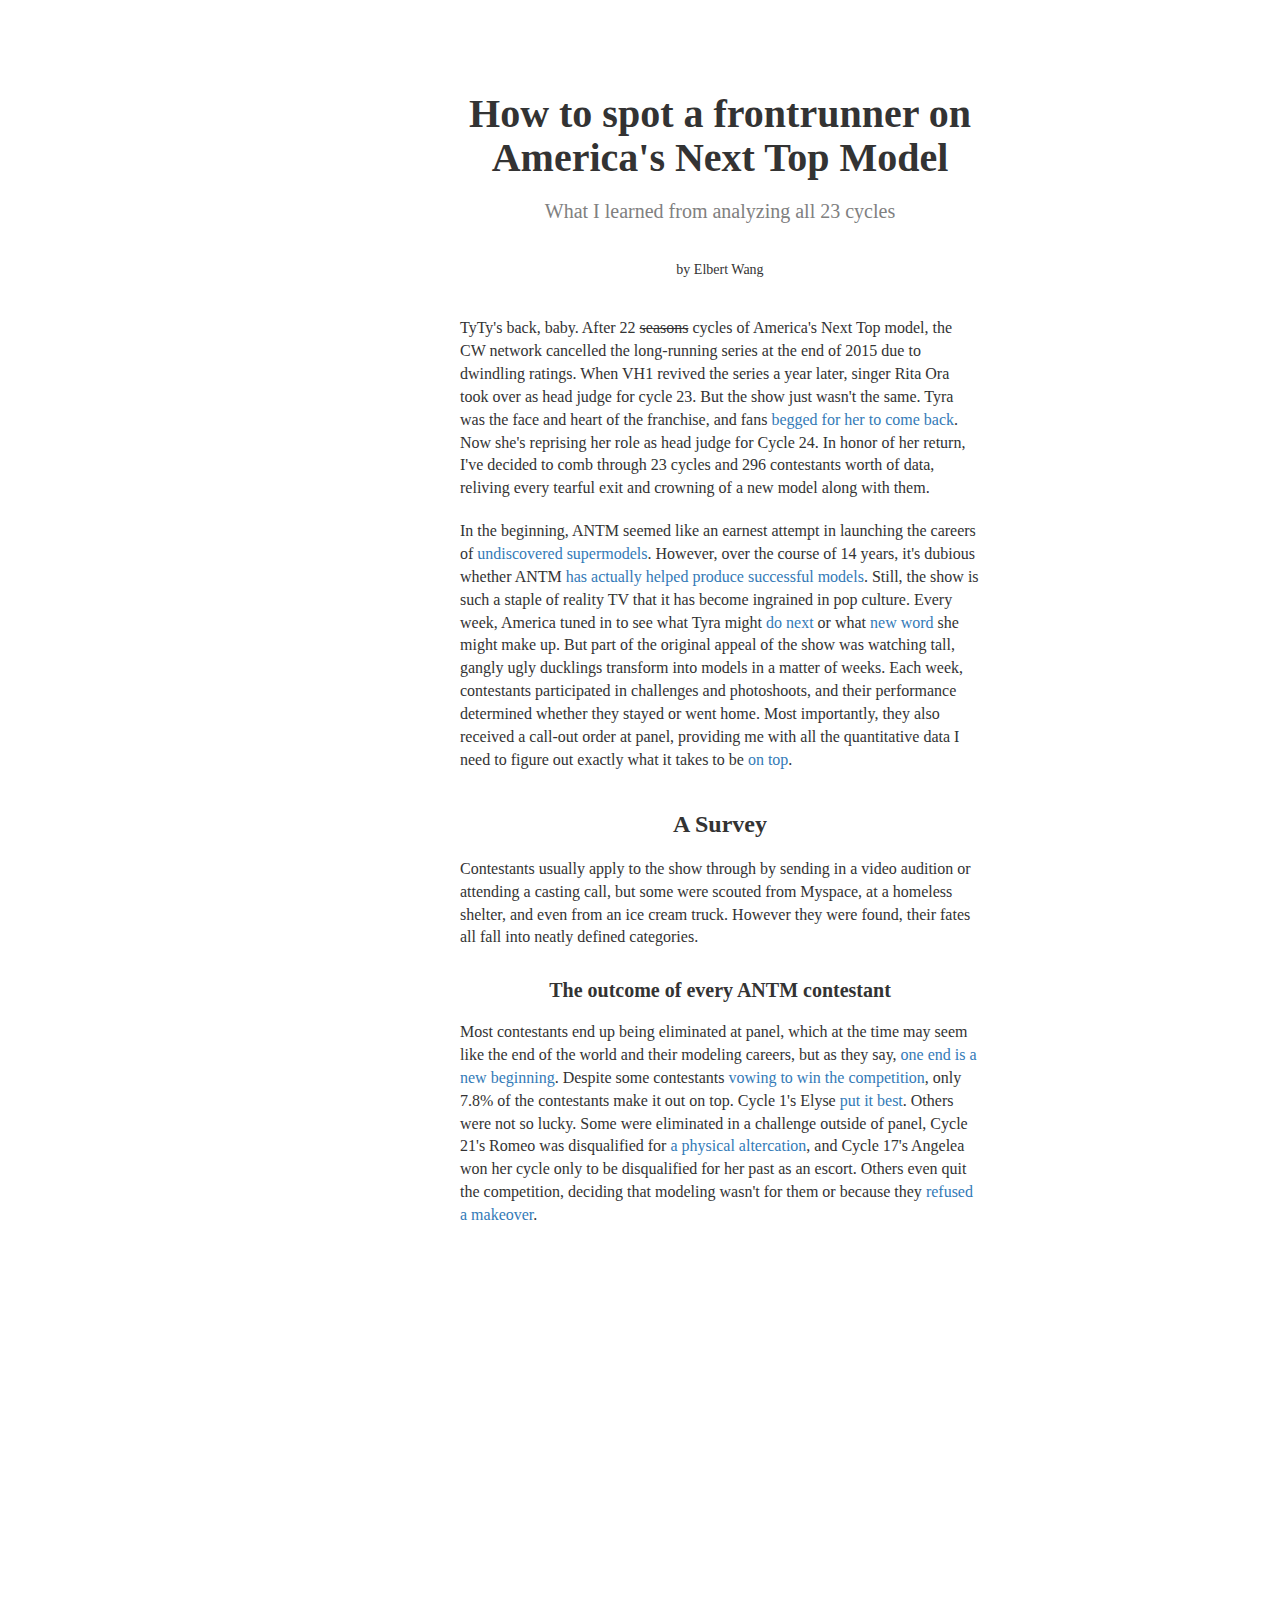
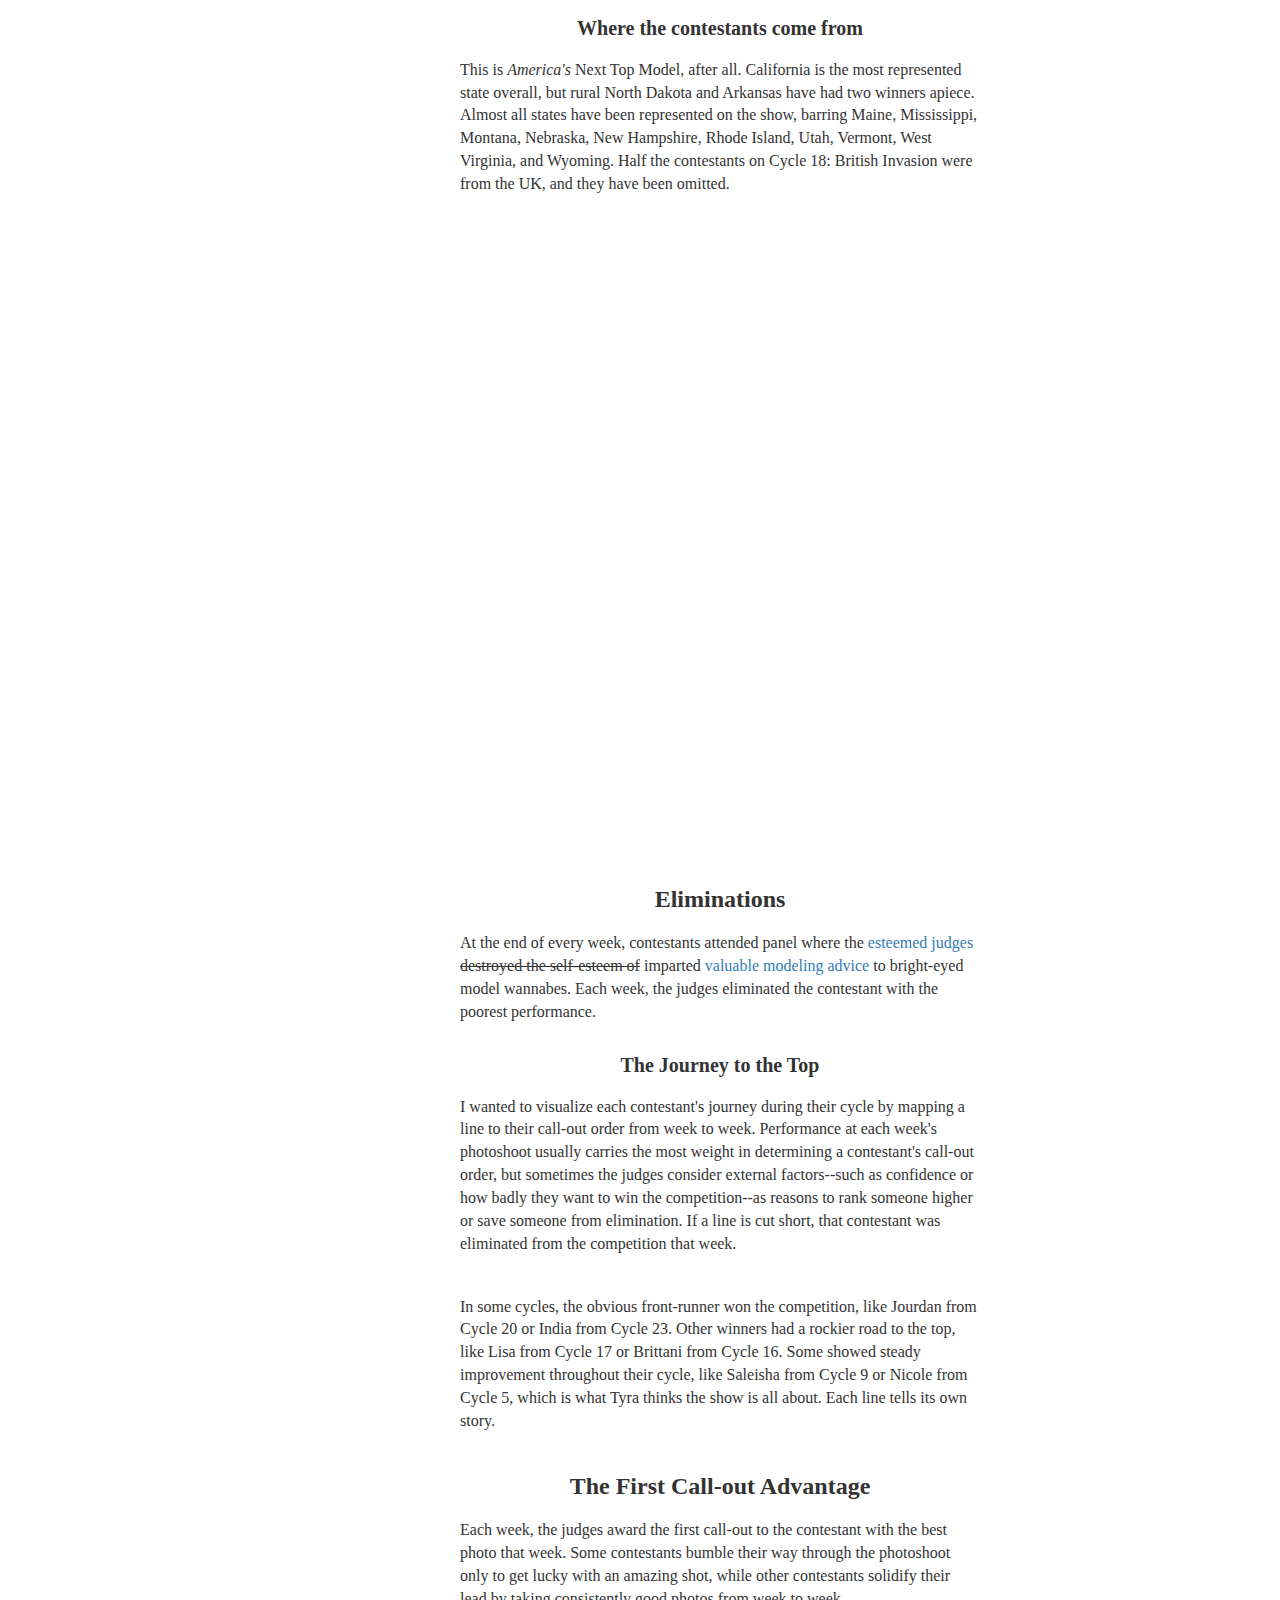
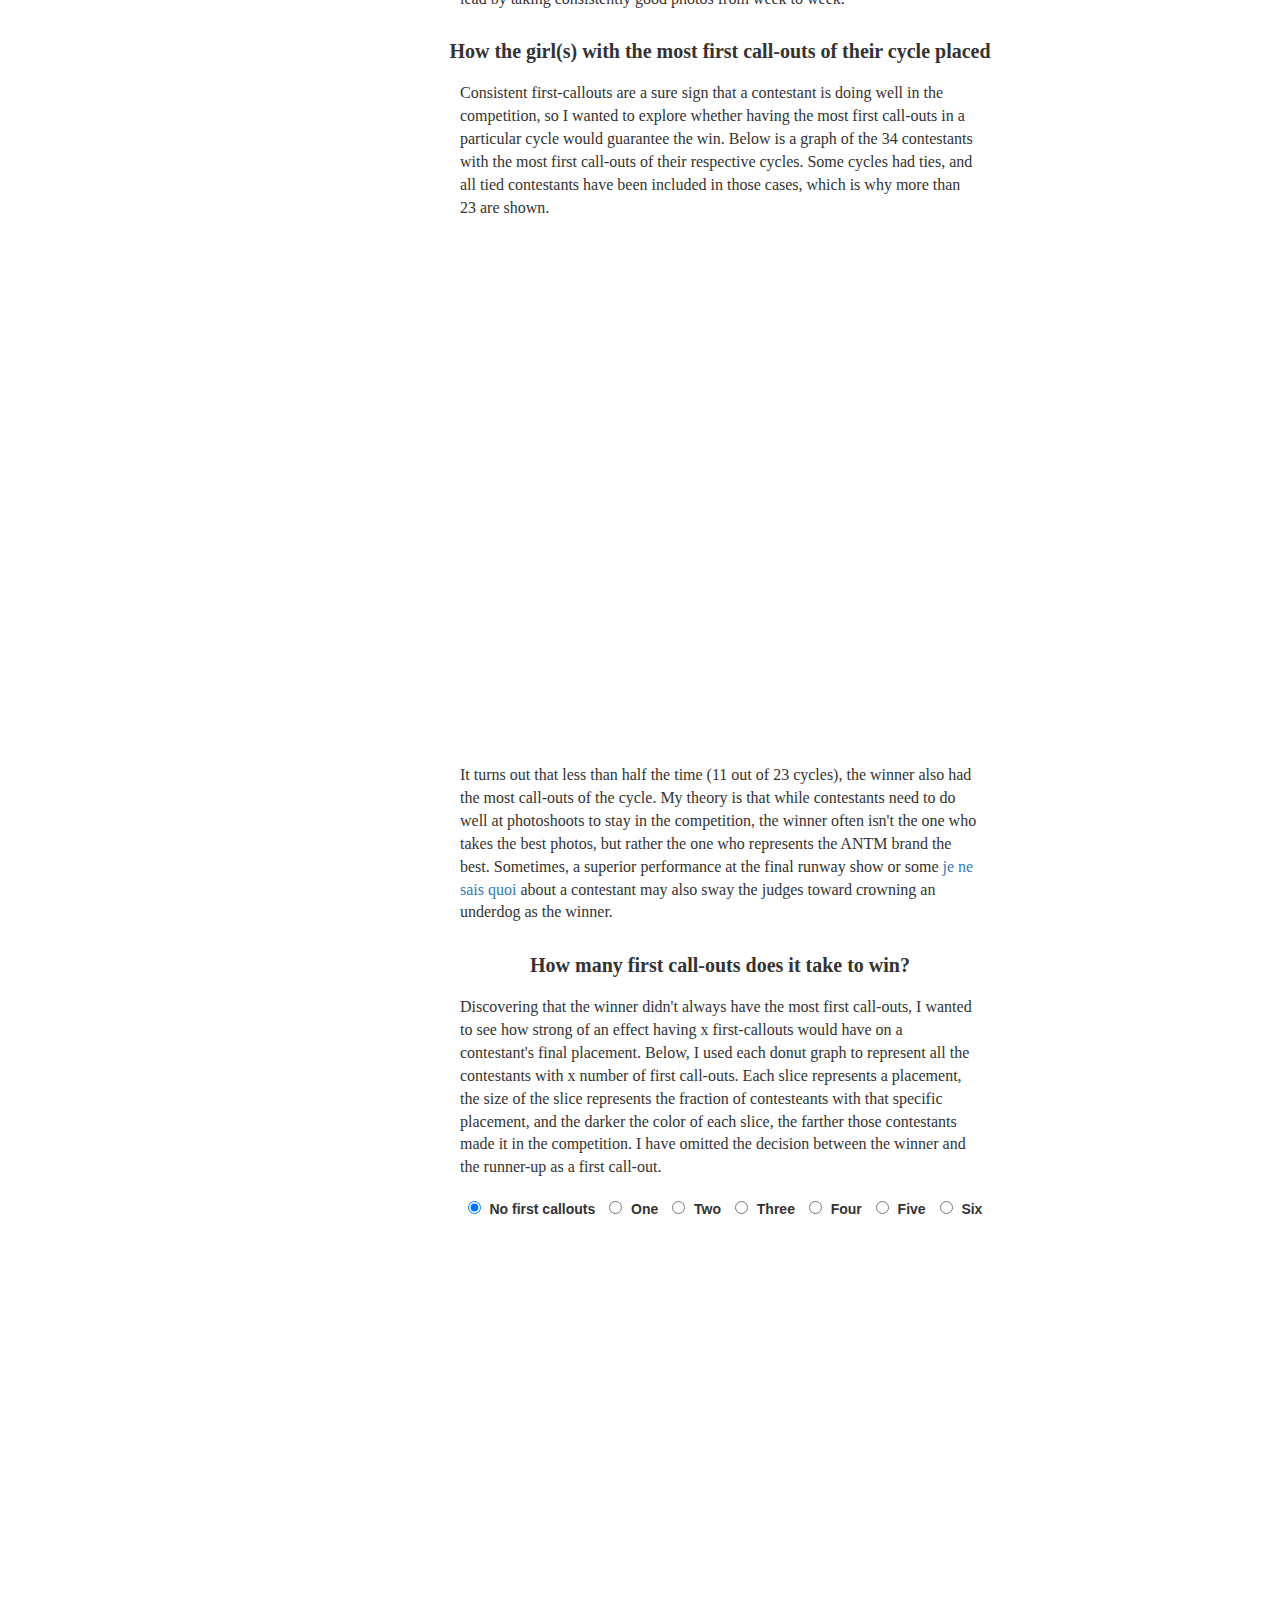
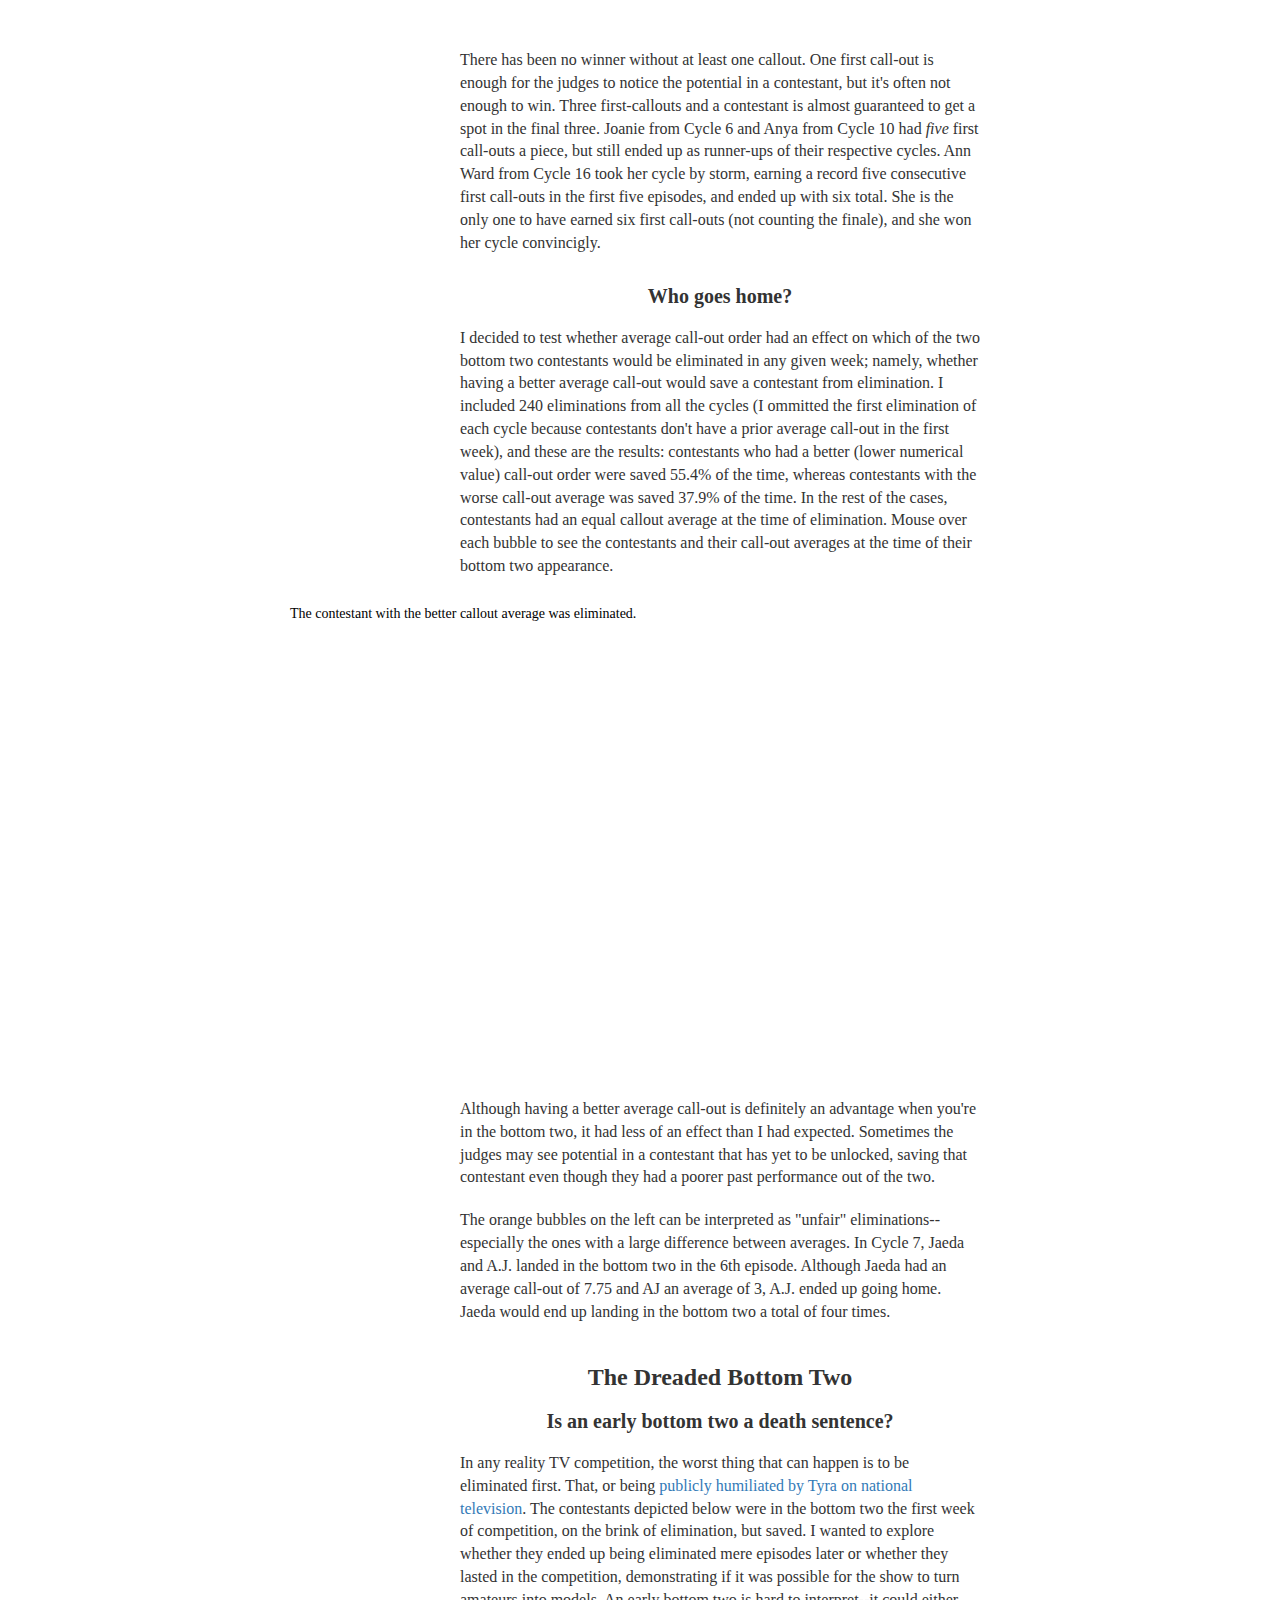
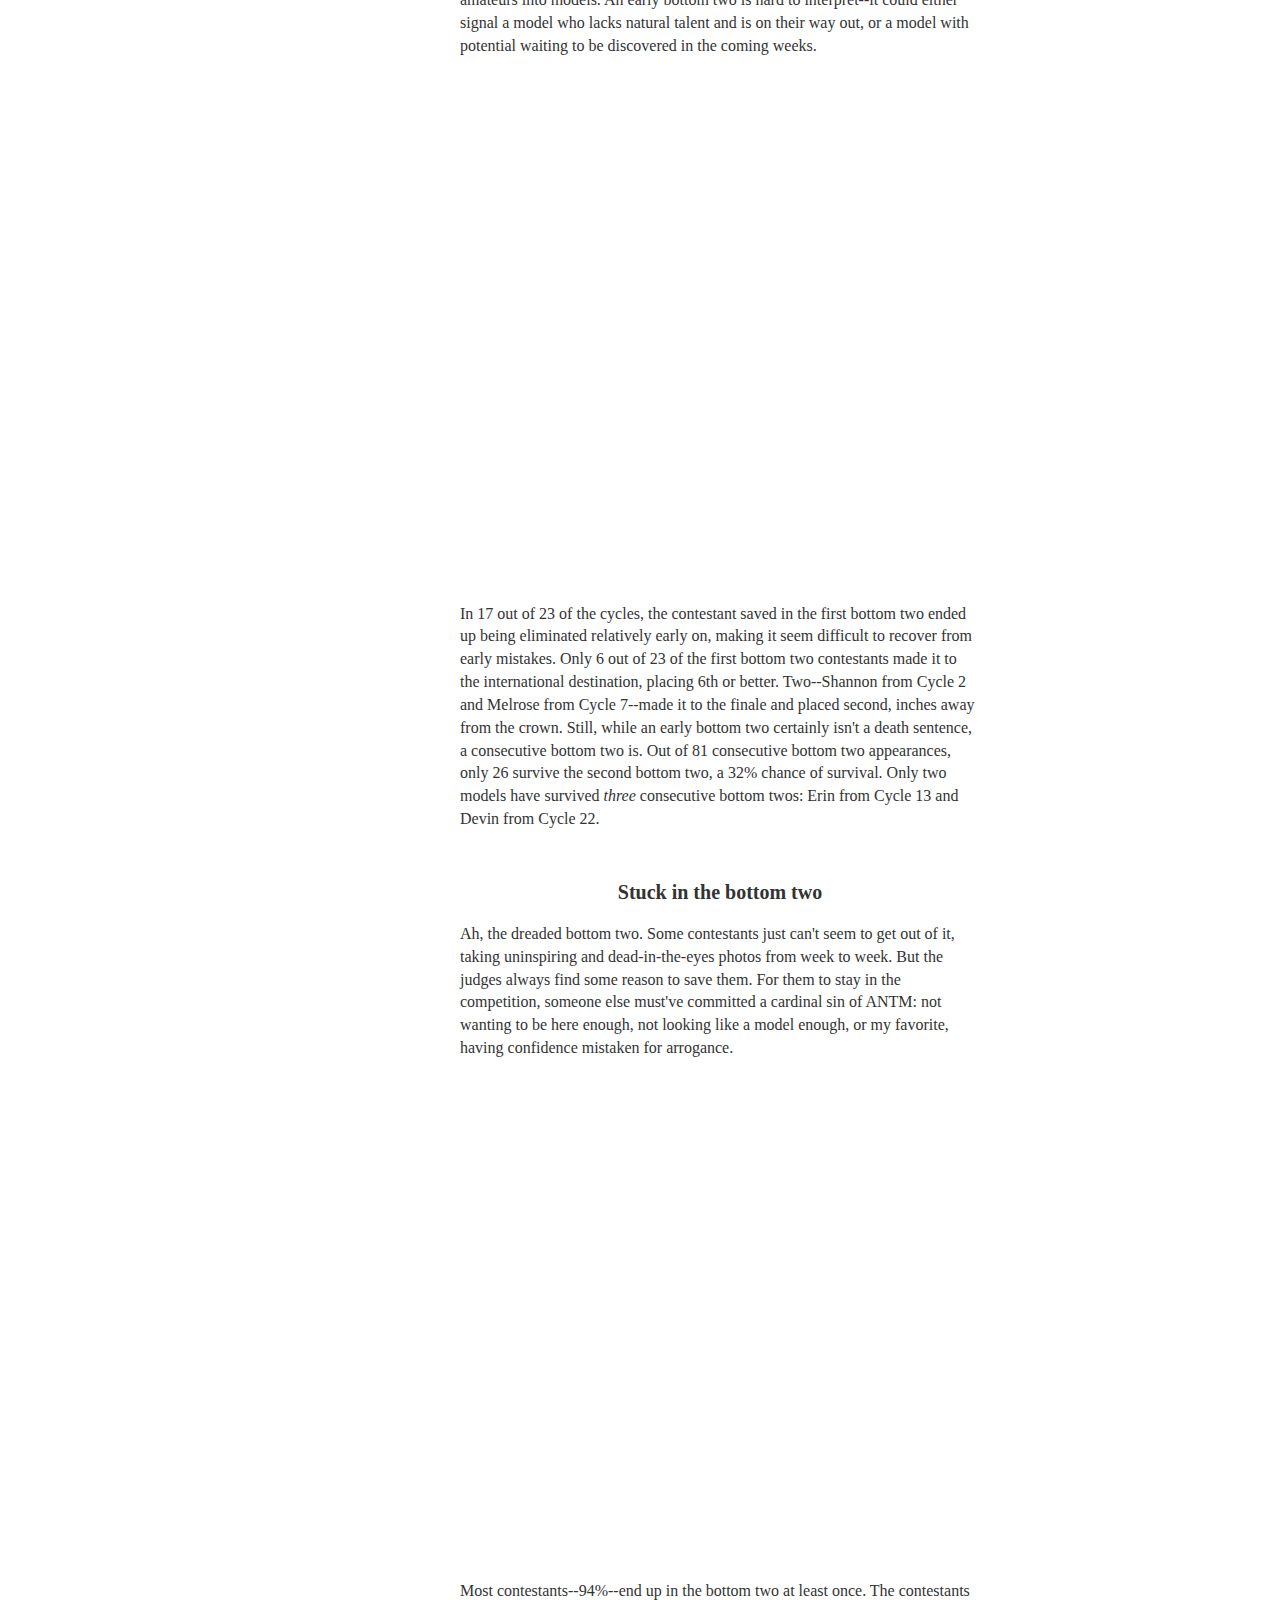
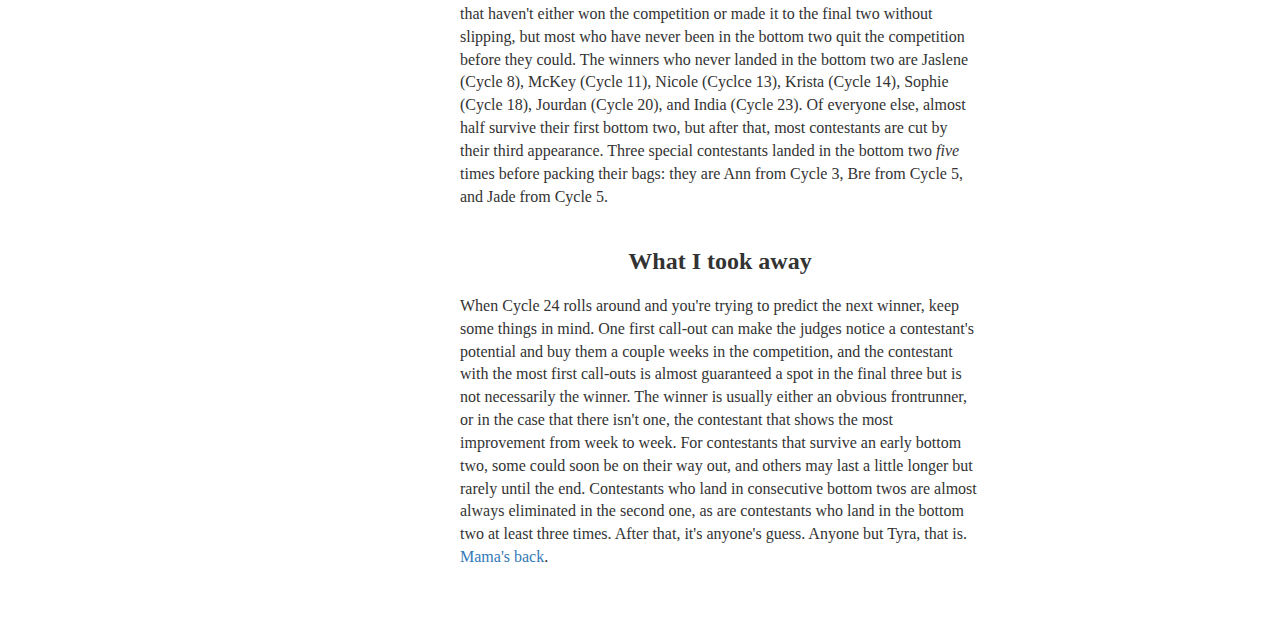
<file: index.html>
<!DOCTYPE html>
<html lang="en">
  	<head>
    <!-- Required meta tags -->
	    <meta charset="utf-8">
	    <meta http-equiv="X-UA-Compatible" content="IE=edge">
	    <meta name="viewport" content="width=device-width, initial-scale=1">
	    <meta name="description" content="How to spot a frontrunner on ANTM">
	    <meta name="author" content="Elbert Wang">
	    <meta http-equiv="pragma" content="no-cache" />

	    <title> How to spot a frontrunner on ANTM</title>
	    <!-- Bootstrap CSS -->
	    <link rel="stylesheet" href="https://maxcdn.bootstrapcdn.com/bootstrap/3.3.7/css/bootstrap.min.css" integrity="sha384-BVYiiSIFeK1dGmJRAkycuHAHRg32OmUcww7on3RYdg4Va+PmSTsz/K68vbdEjh4u" crossorigin="anonymous">
	    <link href="css/antm.css" rel="stylesheet">
	    
  	</head>
  	<body>
	<!-- Optional JavaScript -->
    <!-- jQuery first, then Popsper.js, then Bootstrap JS -->
    	 
	   
    	<div class="wrapper">
   			<div class="head">
				<div class="headline">
					<h1>How to spot a frontrunner on America's Next Top Model</h1>
					<h2> What I learned from analyzing all 23 cycles</h4>
					<br>
					<h4> by Elbert Wang </h6>
				</div>
			</div>

			<div class="content">
				<div class="article">
					<p> TyTy's back, baby. After 22 <strike>seasons</strike> cycles of America's Next Top model, the CW network cancelled the long-running series at the end of 2015 due to dwindling ratings. When VH1 revived the series a year later, singer Rita Ora took over as head judge for cycle 23. But the show just wasn't the same. Tyra was the face and heart of the franchise, and fans <a href="images/rootingforyou.gif">begged for her to come back</a>. Now she's reprising her role as head judge for Cycle 24. In honor of her return, I've decided to comb through 23 cycles and 296 contestants worth of data, reliving every tearful exit and crowning of a new model along with them. </p>
					
					<p> In the beginning, ANTM seemed like an earnest attempt in launching the careers of <a href="images/undiscovered.gif">undiscovered supermodels</a>. However, over the course of 14 years, it's dubious whether ANTM <a href="http://gawker.com/5942709/americas-next-top-model-winner-caridee-english-describes-how-sucky-it-is-to-win-antm">has actually helped produce successful models</a>. Still, the show is such a staple of reality TV that it has become ingrained in pop culture. Every week, America tuned in to see what Tyra might <a href="images/tyrafaint.gif">do</a> <a href="images/tongue.gif">next</a> or what <a href="images/smize.gif">new</a> <a href="images/bootytooch.gif">word</a> she might make up. But part of the original appeal of the show was watching tall, gangly ugly ducklings transform into models in a matter of weeks. Each week, contestants participated in challenges and photoshoots, and their performance determined whether they stayed or went home. Most importantly, they also received a call-out order at panel, providing me with all the quantitative data I need to figure out exactly what it takes to be <a href="images/ontop.gif">on top</a>. </p>
						
					<h3> A Survey </h3>
					<p> Contestants usually apply to the show through by sending in a video audition or attending a casting call, but some were scouted from Myspace, at a homeless shelter, and even from an ice cream truck. However they were found, their fates all fall into neatly defined categories. </p>

					<h5> The outcome of every ANTM contestant</h5>
						<p> Most contestants end up being eliminated at panel, which at the time may seem like the end of the world and their modeling careers, but as they say, <a href="https://www.youtube.com/watch?v=X_POQOE-kyY"> one end is a new beginning</a>. Despite some contestants <a href="https://youtu.be/lKd5heULJGY?t=166">vowing to win the competition</a>, only 7.8% of the contestants make it out on top. Cycle 1's Elyse <a href="images/modelingcontract.gif">put it best</a>. Others were not so lucky. Some were eliminated in a challenge outside of panel, Cycle 21's Romeo was disqualified for <a href="images/headbump.gif">a physical altercation</a>, and Cycle 17's Angelea won her cycle only to be disqualified for her past as an escort. Others even quit the competition, deciding that modeling wasn't for them or because they <a href="https://www.youtube.com/watch?v=220PxtwO9QI">refused a makeover</a>.
					<div class="graph" id="bubblesgraph" style="max-width: 500px; max-height: 360px; margin: 0 auto;">
						
						<svg id="bubbles" width="500" height="360"   viewBox="0 0 500 360"
						  preserveAspectRatio="xMidYMid meet"></svg>	

					</div>
					<h5> Where the contestants come from </h5>
						<p> This is <i>America's</i> Next Top Model, after all. California is the most represented state overall, but rural North Dakota and Arkansas have had two winners apiece. Almost all states have been represented on the show, barring Maine, Mississippi, Montana, Nebraska, New Hampshire, Rhode Island, Utah, Vermont, West Virginia, and Wyoming. Half the contestants on Cycle 18: British Invasion were from the UK, and they have been omitted.</p>
					<div class="graph" id="statesgraph" style="max-width: 1000px; max-height: 650px; margin: 0 auto;">
						
						<svg id="states" width="1000" height="650"   viewBox="0 0 1000 650"
						  preserveAspectRatio="xMidYMid meet"></svg>
				
					</div>

					<h3> Eliminations </h3>
					<p> At the end of every week, contestants attended panel where the <a href="images/hairflip.gif">esteemed judges</a> <strike>destroyed the self-esteem of</strike> imparted <a href="images/battery.gif">valuable</a>  <a href="images/911.jpg"> modeling</a> <a href="images/hoefashion2.gif"> advice</a> to bright-eyed model wannabes. Each week, the judges eliminated the contestant with the poorest performance. 
					<h5> The Journey to the Top </h5>
					<p> I wanted to visualize each contestant's journey during their cycle by mapping a line to their call-out order from week to week. Performance at each week's photoshoot usually carries the most weight in determining a contestant's call-out order, but sometimes the judges consider external factors--such as confidence or how badly they want to win the competition--as reasons to rank someone higher or save someone from elimination. If a line is cut short, that contestant was eliminated from the competition that week.</p>
					
					<div class="graph" id="calloutgraph" style="max-width: 1400px; margin: 0 auto">

					</div>
					<p> In some cycles, the obvious front-runner won the competition, like Jourdan from Cycle 20 or India from Cycle 23. Other winners had a rockier road to the top, like Lisa from Cycle 17 or Brittani from Cycle 16. Some showed steady improvement throughout their cycle, like Saleisha from Cycle 9 or Nicole from Cycle 5, which is what Tyra thinks the show is all about. Each line tells its own story. </p>
					<h3> The First Call-out Advantage </h3>
					<p> Each week, the judges award the first call-out to the contestant with the best photo that week. Some contestants bumble their way through the photoshoot only to get lucky with an amazing shot, while other contestants solidify their lead by taking consistently good photos from week to week.</p>
					<h5> How the girl(s) with the most first call-outs of their cycle placed </h5>
						<p> Consistent first-callouts are a sure sign that a contestant is doing well in the competition, so I wanted to explore whether having the most first call-outs in a particular cycle would guarantee the win. Below is a graph of the 34 contestants with the most first call-outs of their respective cycles. Some cycles had ties, and all tied contestants have been included in those cases, which is why more than 23 are shown.</p>
					<div class="graph" id="mostFCO" style="max-width: 800px; max-height: 525px; margin: 0 auto;">
						
						<svg id="mostFCOgraph" width='800' height='525'   viewBox="0 0 800 525"
						  preserveAspectRatio="xMidYMid meet">></svg>
						
					</div>
					<p>It turns out that less than half the time (11 out of 23 cycles), the winner also had the most call-outs of the cycle. My theory is that while contestants need to do well at photoshoots to stay in the competition, the winner often isn't the one who takes the best photos, but rather the one who represents the ANTM brand the best. Sometimes, a superior performance at the final runway show or some <a href="https://www.youtube.com/watch?v=lYCpEkw0LVM">je ne sais quoi</a> about a contestant may also sway the judges toward crowning an underdog as the winner. </p>
					<h5> How many first call-outs does it take to win? </h5>
						<p> Discovering that the winner didn't always have the most first call-outs, I wanted to see how strong of an effect having x first-callouts would have on a contestant's final placement. Below, I used each donut graph to represent all the contestants with x number of first call-outs. Each slice represents a placement, the size of the slice represents the fraction of contesteants with that specific placement, and the darker the color of each slice, the farther those contestants made it in the competition. I have omitted the decision between the winner and the runner-up as a first call-out. </p>

					<div class="graph" id="FCOdonut" style="max-width: 900px; max-height: 450px; margin: 0 auto;">
						
						
						<form>
							<label><input type="radio" name="dataset" id="dataset" value="0" checked> No first callouts</label>
							<label><input type="radio" name="dataset" id="dataset" value="1"> One    </label>
							<label><input type="radio" name="dataset" id="dataset" value="2"> Two    </label>
							<label><input type="radio" name="dataset" id="dataset" value="3"> Three   </label>
							<label><input type="radio" name="dataset" id="dataset" value="4"> Four </label>
							<label><input type="radio" name="dataset" id="dataset" value="5"> Five </label>
							<label><input type="radio" name="dataset" id="dataset" value="6"> Six </label>
						</form>

						<svg id="FCOdonutgraph" width='900' height='450'   viewBox="0 0 900 450"
						  preserveAspectRatio="xMidYMid meet"></svg>
						
					</div>
					<p> There has been no winner without at least one callout. One first call-out is enough for the judges to notice the potential in a contestant, but it's often not enough to win. Three first-callouts and a contestant is almost guaranteed to get a spot in the final three. Joanie from Cycle 6 and Anya from Cycle 10 had <i> five</i> first call-outs a piece, but still ended up as runner-ups of their respective cycles. Ann Ward from Cycle 16 took her cycle by storm, earning a record five consecutive first call-outs in the first five episodes, and ended up with six total. She is the only one to have earned six first call-outs (not counting the finale), and she won her cycle convincigly. </p>
					<h5> Who goes home? </h5>
						<p> I decided to test whether average call-out order had an effect on which of the two bottom two contestants would be eliminated in any given week; namely, whether having a better average call-out would save a contestant from elimination. I included 240 eliminations from all the cycles (I ommitted the first elimination of each cycle because contestants don't have a prior average call-out in the first week), and these are the results: contestants who had a better (lower numerical value) call-out order were saved 55.4% of the time, whereas contestants with the worse call-out average was saved 37.9% of the time. In the rest of the cases, contestants had an equal callout average at the time of elimination. Mouse over each bubble to see the contestants and their call-out averages at the time of their bottom two appearance. </p>
					<div class="graph" id="whogoeshome" style="max-width: 960px; max-height: 500px; margin: 0 auto;">
						


						<svg id="whogoeshomesvg" width='960' height='500'  viewBox="0 0 960 500"
						  preserveAspectRatio="xMidYMid meet"></svg>
						
					</div>
					
					<p> Although having a better average call-out is definitely an advantage when you're in the bottom two, it had less of an effect than I had expected. Sometimes the judges may see  potential in a contestant that has yet to be unlocked, saving that contestant even though they had a poorer past performance out of the two. </p>

						<p> The orange bubbles on the left can be interpreted as "unfair" eliminations--especially the ones with a large difference between averages. In Cycle 7, Jaeda and A.J. landed in the bottom two in the 6th episode. Although Jaeda had an average call-out of 7.75 and AJ an average of 3, A.J. ended up going home. Jaeda would end up landing in the bottom two a total of four times. </p>

					<h3> The Dreaded Bottom Two </h3>
					<h5> Is an early bottom two a death sentence? </h5>
						<p> In any reality TV competition, the worst thing that can happen is to be eliminated first. That, or being <a href="https://www.youtube.com/watch?v=m6Shpn5WCFs">publicly humiliated by Tyra on national television</a>. The contestants depicted below were in the bottom two the first week of competition, on the brink of elimination, but saved. I wanted to explore whether they ended up being eliminated mere episodes later or whether they lasted in the competition, demonstrating if it was possible for the show to turn amateurs into models. An early bottom two is hard to interpret--it could either signal a model who lacks natural talent and is on their way out, or a model with potential waiting to be discovered in the coming weeks. </p>
					<div class="graph" id="earlybottomtwo" style="max-width: 800px; max-height: 525px; margin: 0 auto;">
						
						<svg id="earlybottomtwograph" width='800' height='525'  viewBox="0 0 800 525"
						  preserveAspectRatio="xMidYMid meet"></svg>
						
						
					</div>
					<p> In 17 out of 23 of the cycles, the contestant saved in the first bottom two ended up being eliminated relatively early on, making it seem difficult to recover from early mistakes. Only 6 out of 23 of the first bottom two contestants made it to the international destination, placing 6th or better. Two--Shannon from Cycle 2 and Melrose from Cycle 7--made it to the finale and placed second, inches away from the crown. Still, while an early bottom two certainly isn't a death sentence, a consecutive bottom two is. Out of 81 consecutive bottom two appearances, only 26 survive the second bottom two, a 32% chance of survival. Only two models have survived <i>three</i> consecutive bottom twos: Erin from Cycle 13 and Devin from Cycle 22.</p>
					<div class="graph" id="bottomtwograph">
						<h5> Stuck in the bottom two </h5>
						<p> Ah, the dreaded bottom two. Some contestants just can't seem to get out of it, taking uninspiring and dead-in-the-eyes photos from week to week. But the judges always find some reason to save them. For them to stay in the competition, someone else must've committed a cardinal sin of ANTM: not wanting to be here enough, not looking like a model enough, or my favorite, having confidence mistaken for arrogance.</p>
						<div id="svgBallCP" style="max-width: 1400px; max-height: 500px; margin: 0 auto;"><svg id="svgBall" width='1400' height='500'  viewBox="0 0 1400 500"
						  preserveAspectRatio="xMidYMid meet"></svg></div>
						<!--<div id="ballControl">
							<div class="btn btn-default ballBtns" id="start" style="display: none;">Start Ball Drop</div>
							<div class="btn btn-default ballBtns" id="stop" style="display: inline-block;">Stop Ball Drop</div>
						</div>-->
						
					
						
						
					</div>
					<p>
							Most contestants--94%--end up in the bottom two at least once. The contestants that haven't either won the competition or made it to the final two without slipping, but most who have never been in the bottom two quit the competition before they could. The winners who never landed in the bottom two are Jaslene (Cycle 8), McKey (Cycle 11), Nicole (Cyclce 13), Krista (Cycle 14), Sophie (Cycle 18), Jourdan (Cycle 20), and India (Cycle 23). Of everyone else, almost half survive their first bottom two, but after that, most contestants are cut by their third appearance. Three special contestants landed in the bottom two <i>five</i> times before packing their bags: they are Ann from Cycle 3, Bre from Cycle 5, and Jade from Cycle 5.
						</p>

					<h3> What I took away </h3>
					<p> When Cycle 24 rolls around and you're trying to predict the next winner, keep some things in mind. One first call-out can make the judges notice a contestant's potential and buy them a couple weeks in the competition, and the contestant with the most first call-outs is almost guaranteed a spot in the final three but is not necessarily the winner. The winner is usually either an obvious frontrunner, or in the case that there isn't one, the contestant that shows the most improvement from week to week. For contestants that survive an early bottom two, some could soon be on their way out, and others may last a little longer but rarely until the end. Contestants who land in consecutive bottom twos are almost always eliminated in the second one, as are contestants who land in the bottom two at least three times. After that, it's anyone's guess. Anyone but Tyra, that is. <a href="https://twitter.com/tyrabanks/status/842495780657143808?lang=en">Mama's back</a>.
					</p>
					<br>
					<br>
					<br>


				</div>
				
				
			</div>
		
		</div>

	    <script src="https://d3js.org/d3.v4.min.js"></script>
	    <script src="https://code.jquery.com/jquery-3.2.1.slim.min.js" integrity="sha384-KJ3o2DKtIkvYIK3UENzmM7KCkRr/rE9/Qpg6aAZGJwFDMVNA/GpGFF93hXpG5KkN" crossorigin="anonymous"></script>
	    <script src="https://cdnjs.cloudflare.com/ajax/libs/popper.js/1.11.0/umd/popper.min.js" integrity="sha384-b/U6ypiBEHpOf/4+1nzFpr53nxSS+GLCkfwBdFNTxtclqqenISfwAzpKaMNFNmj4" crossorigin="anonymous"></script>
	    <script src="https://maxcdn.bootstrapcdn.com/bootstrap/4.0.0-beta/js/bootstrap.min.js" integrity="sha384-h0AbiXch4ZDo7tp9hKZ4TsHbi047NrKGLO3SEJAg45jXxnGIfYzk4Si90RDIqNm1" crossorigin="anonymous"></script>
	    <script src="https://d3js.org/d3-scale-chromatic.v1.min.js"></script>
		<script src="https://d3js.org/topojson.v2.min.js"></script>
	    <script src="js/bubbles.js"></script>
	   	<script src="js/states.js"></script>
	   	<script src="js/callouts.js"></script>
	   	<script src="js/mostFCOplace.js"></script>
	   	<script src="js/d3.v3.min.js"></script>
	   	<script src="js/whogoeshome.js"></script>
	   	<script src="js/FCOdonut.js"></script>
	   	<script src="js/firstbottomtwo.js"></script>
	   	<script src="js/d3.tip.js"></script>
	   	<script src="js/jquery-3.2.1.min.js"></script>
	   	<script src="js/survivingbottomtwo.js"></script>
	
  	</body>
</html>
</file>
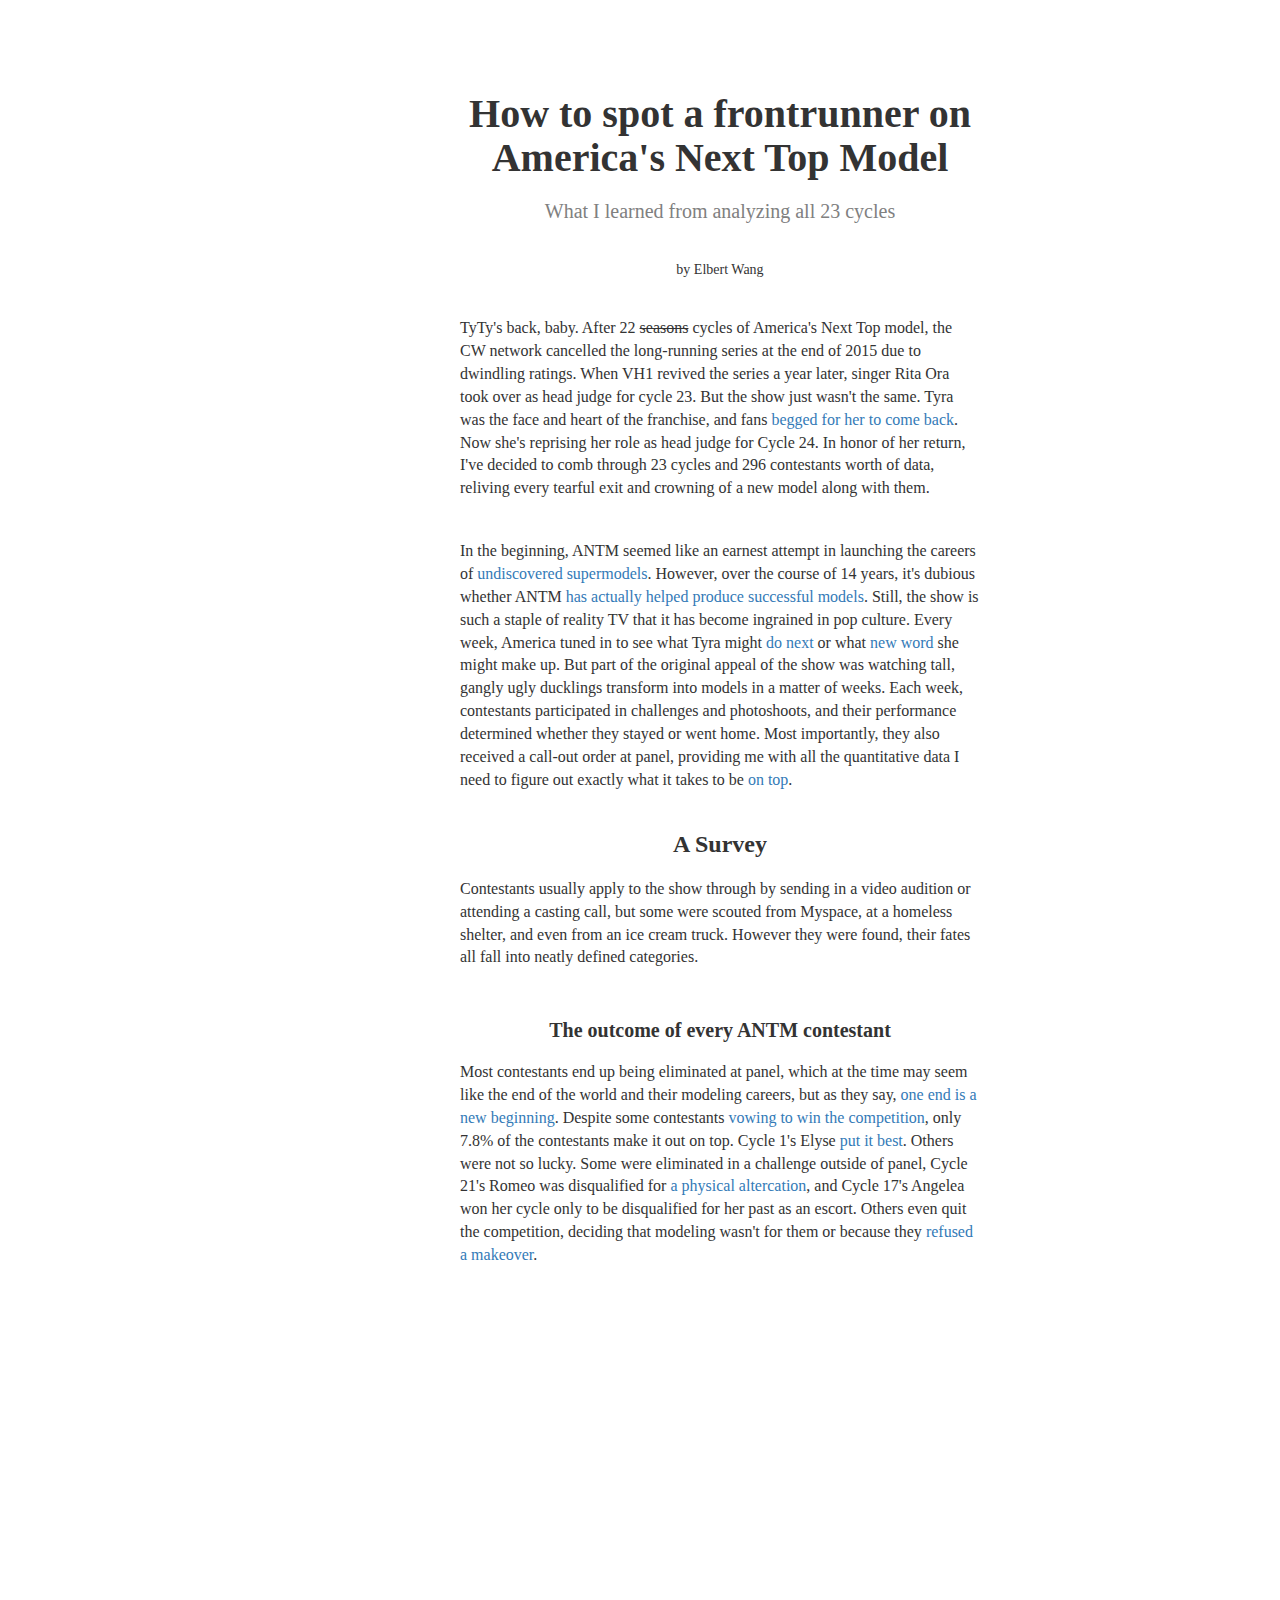
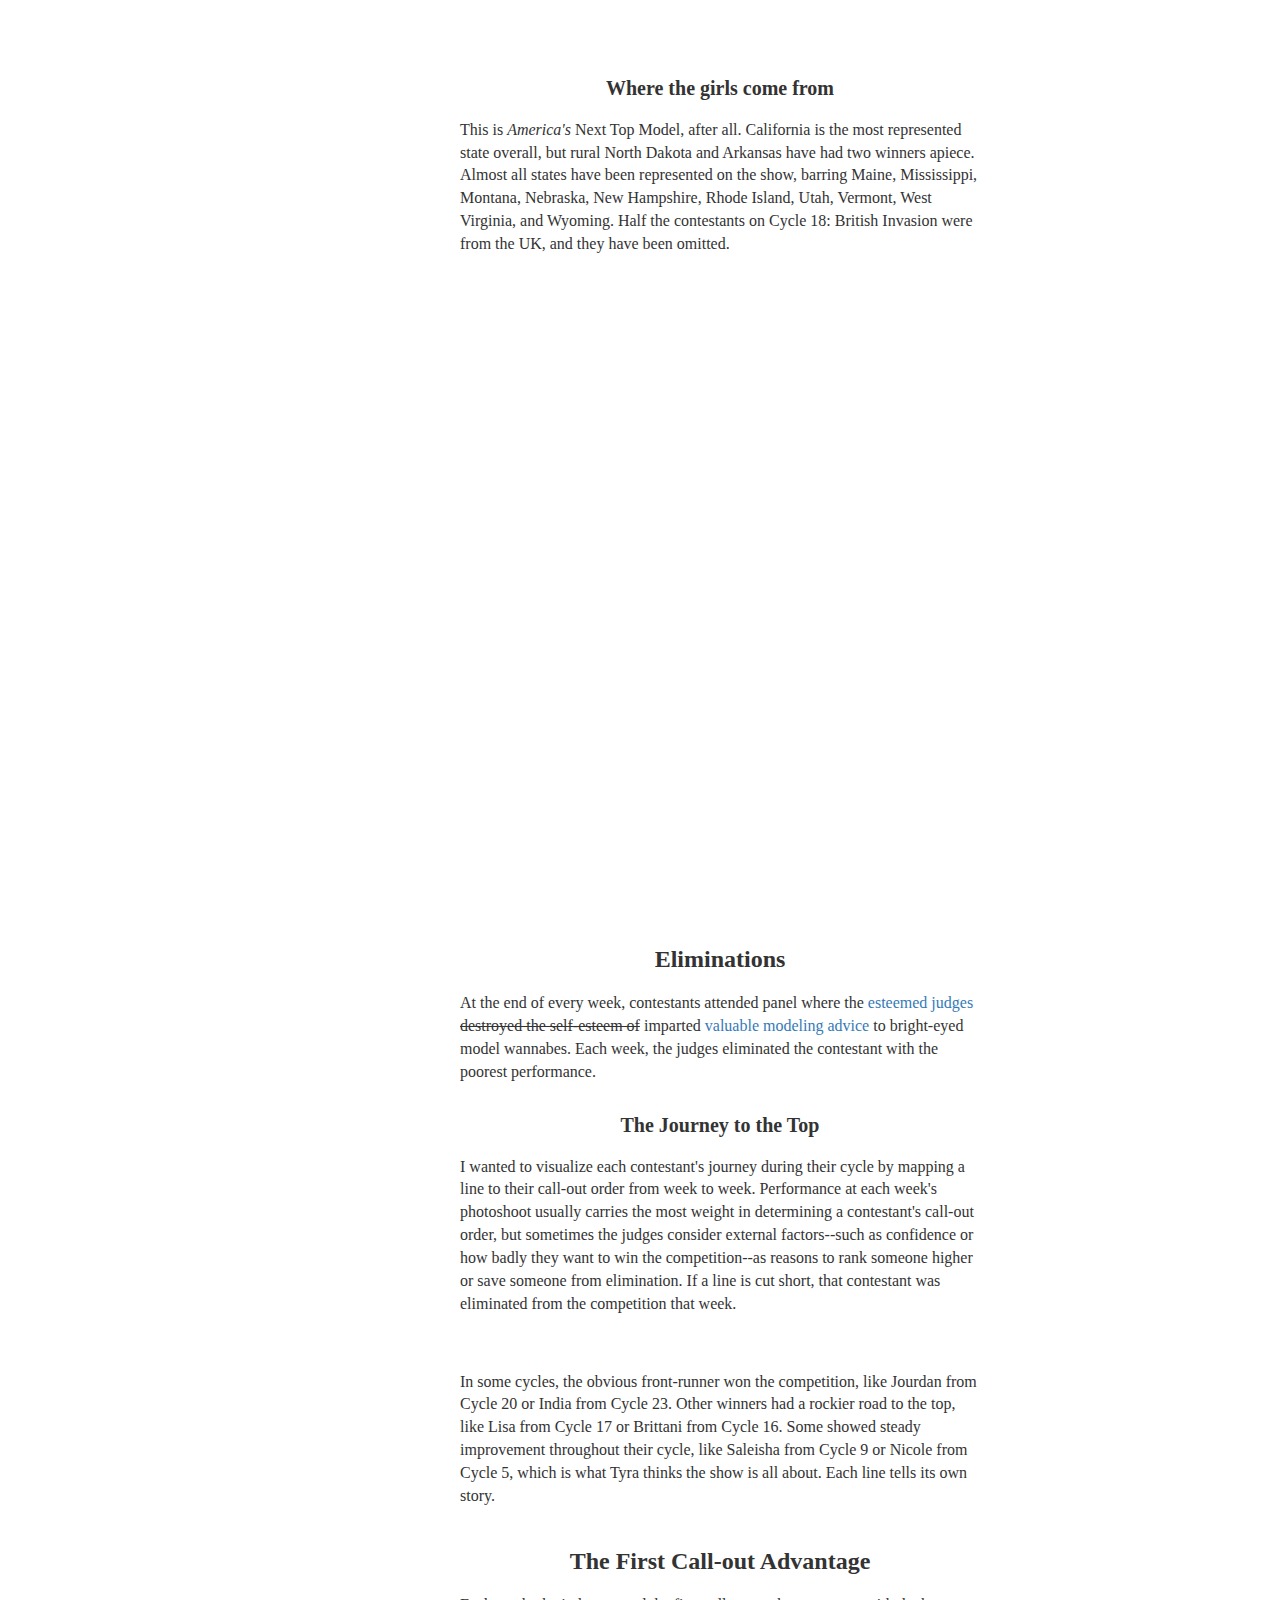
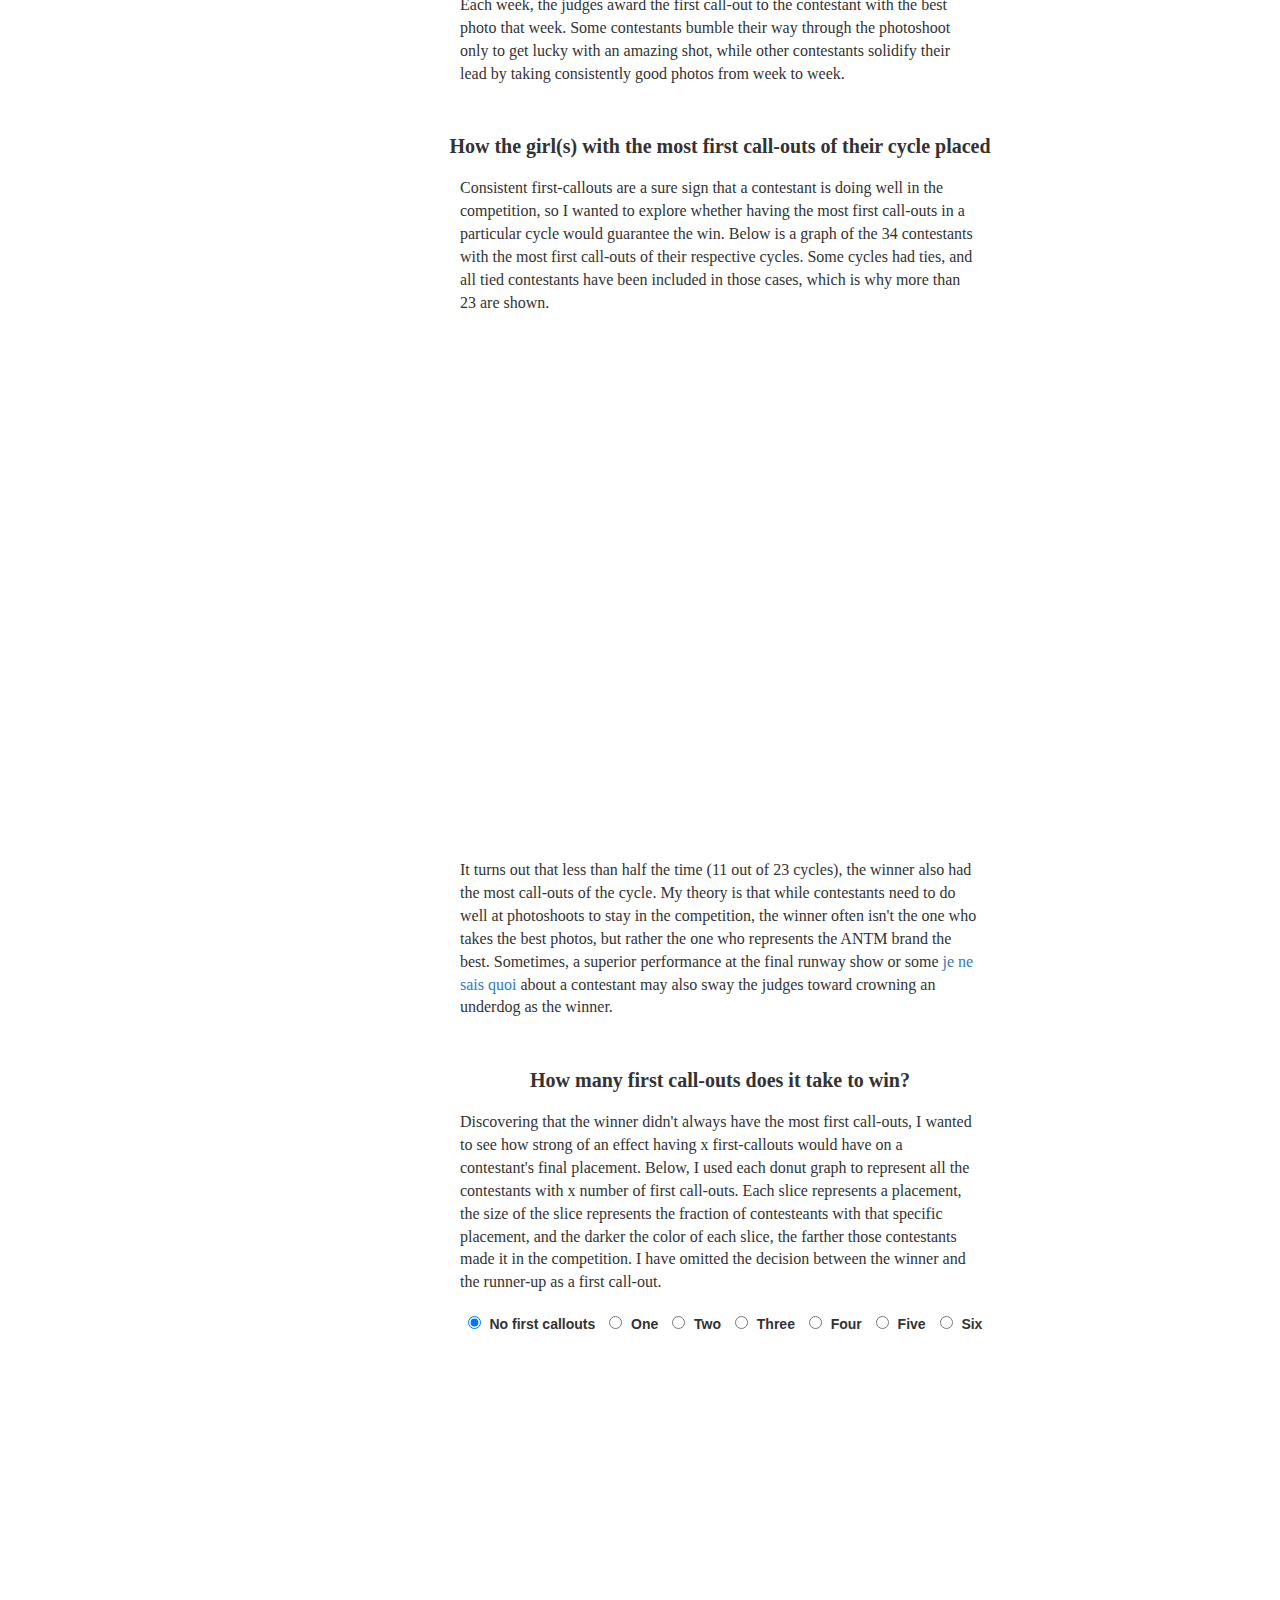
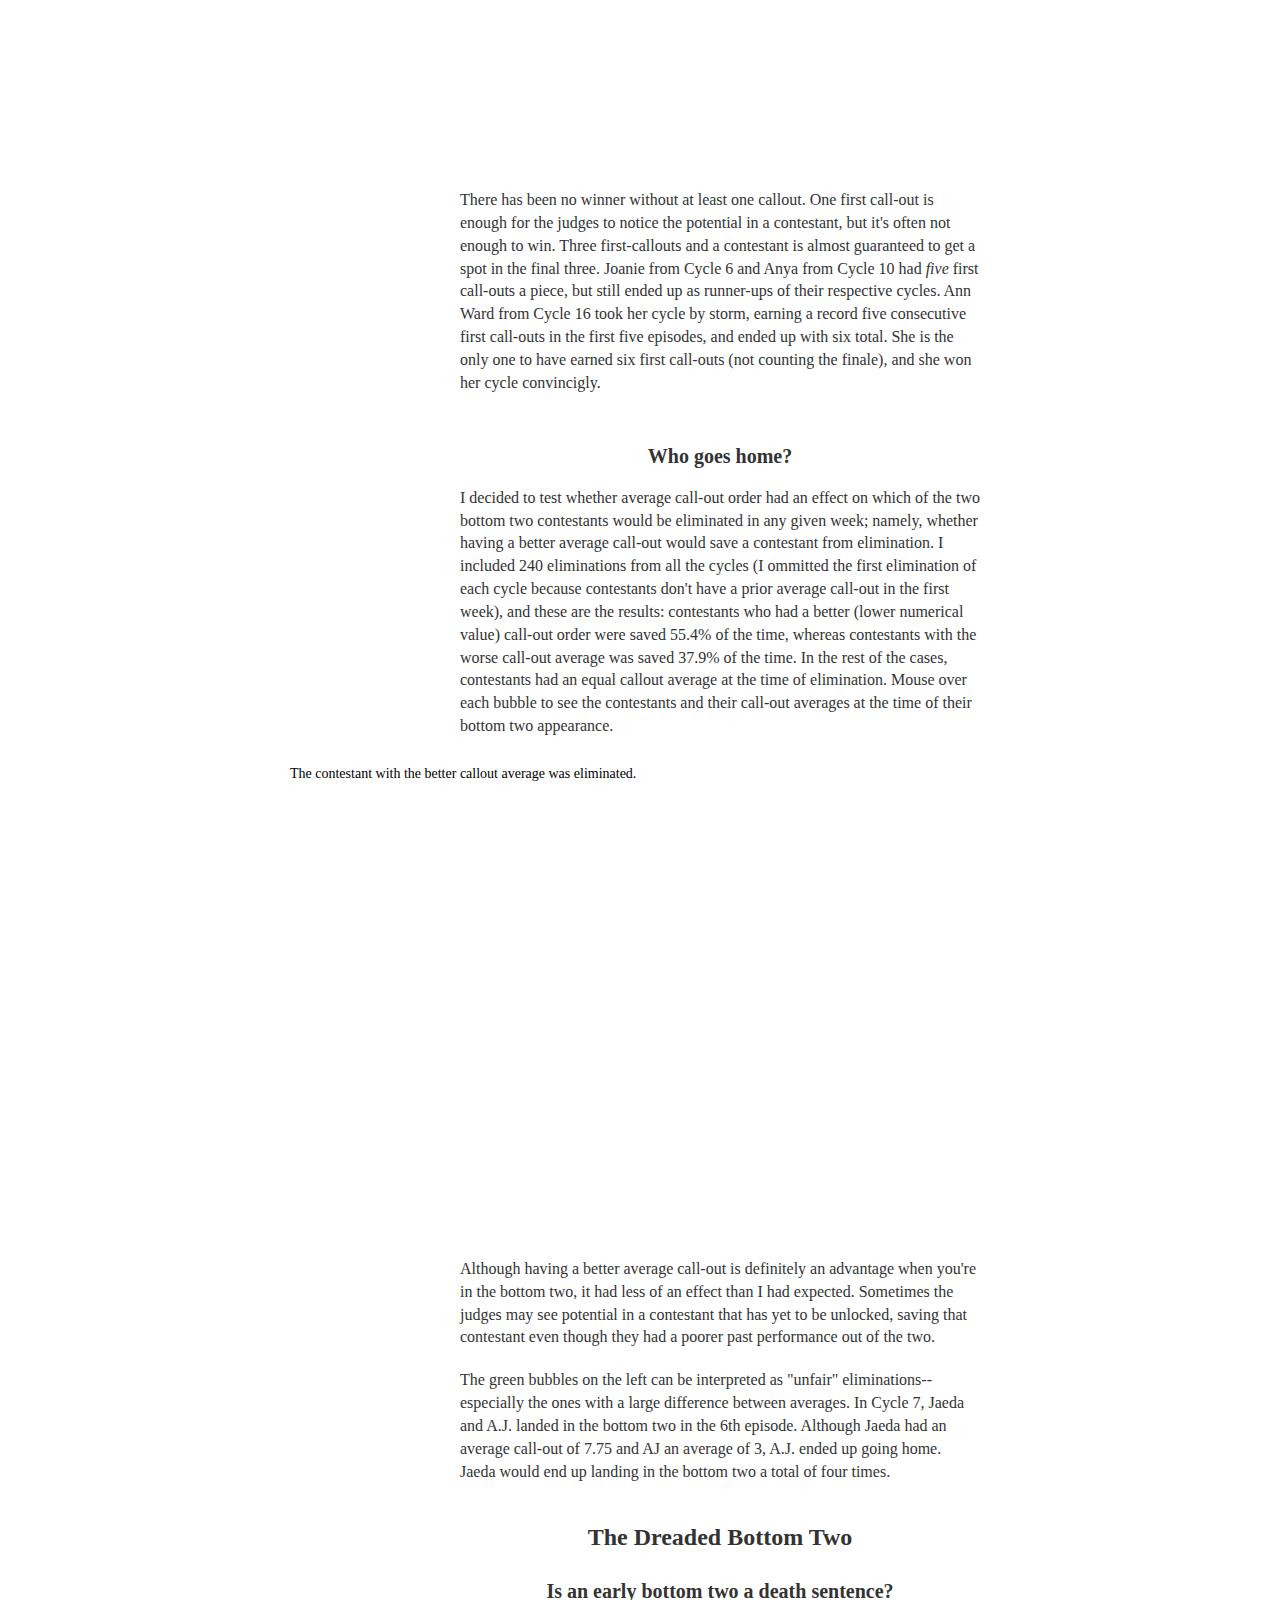
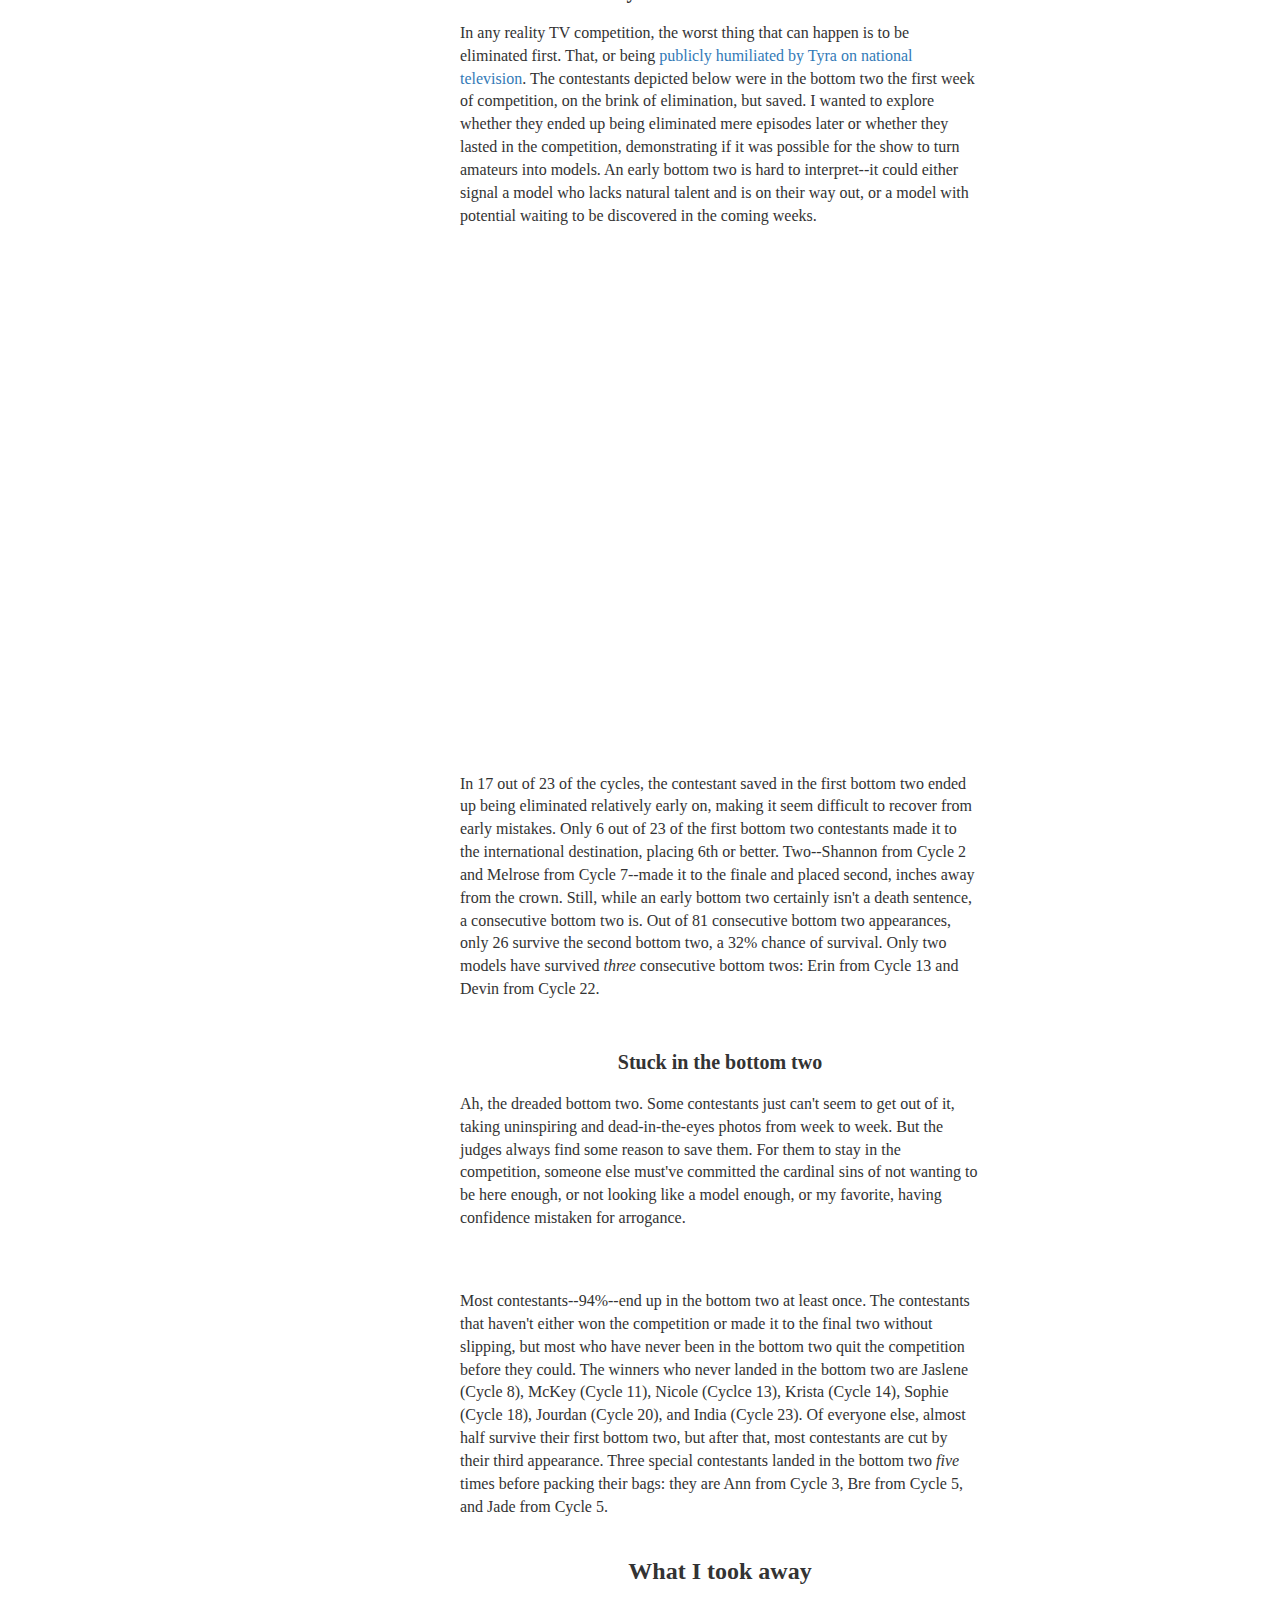
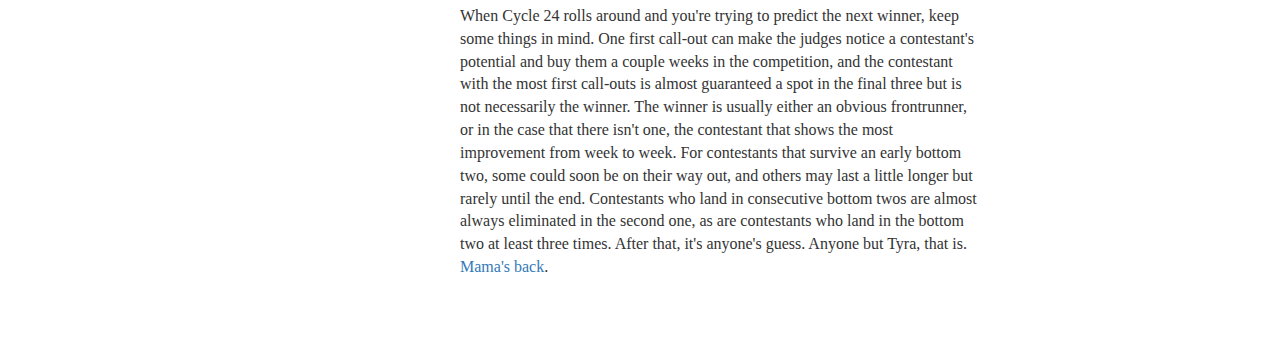
<file: antm.html>
<!DOCTYPE html>
<html lang="en">
  	<head>
    <!-- Required meta tags -->
	    <meta charset="utf-8">
	    <meta http-equiv="X-UA-Compatible" content="IE=edge">
	    <meta name="viewport" content="width=device-width, initial-scale=1">
	    <meta name="description" content="How to spot a frontrunner on ANTM">
	    <meta name="author" content="Elbert Wang">
	    <meta http-equiv="pragma" content="no-cache" />

	    <title> How to spot a frontrunner on ANTM</title>
	    <!-- Bootstrap CSS -->
	    <link rel="stylesheet" href="https://maxcdn.bootstrapcdn.com/bootstrap/3.3.7/css/bootstrap.min.css" integrity="sha384-BVYiiSIFeK1dGmJRAkycuHAHRg32OmUcww7on3RYdg4Va+PmSTsz/K68vbdEjh4u" crossorigin="anonymous">
	    <link href="css/antm.css" rel="stylesheet">
	    
  	</head>
  	<body>
	<!-- Optional JavaScript -->
    <!-- jQuery first, then Popsper.js, then Bootstrap JS -->
    	 
	   
    	<div class="wrapper">
   			<div class="head">
				<div class="headline">
					<h1>How to spot a frontrunner on America's Next Top Model</h1>
					<h2> What I learned from analyzing all 23 cycles</h4>
					<br>
					<h4> by Elbert Wang </h6>
				</div>
			</div>

			<div class="content">
				<div class="article">
					<p> TyTy's back, baby. After 22 <strike>seasons</strike> cycles of America's Next Top model, the CW network cancelled the long-running series at the end of 2015 due to dwindling ratings. When VH1 revived the series a year later, singer Rita Ora took over as head judge for cycle 23. But the show just wasn't the same. Tyra was the face and heart of the franchise, and fans <a href="images/rootingforyou.gif">begged for her to come back</a>. Now she's reprising her role as head judge for Cycle 24. In honor of her return, I've decided to comb through 23 cycles and 296 contestants worth of data, reliving every tearful exit and crowning of a new model along with them. </p>
					<br>
					<br>

					<p> In the beginning, ANTM seemed like an earnest attempt in launching the careers of <a href="images/undiscovered.gif">undiscovered supermodels</a>. However, over the course of 14 years, it's dubious whether ANTM <a href="http://gawker.com/5942709/americas-next-top-model-winner-caridee-english-describes-how-sucky-it-is-to-win-antm">has actually helped produce successful models</a>. Still, the show is such a staple of reality TV that it has become ingrained in pop culture. Every week, America tuned in to see what Tyra might <a href="images/tyrafaint.gif">do</a> <a href="images/tongue.gif">next</a> or what <a href="images/smize.gif">new</a> <a href="images/bootytooch.gif">word</a> she might make up. But part of the original appeal of the show was watching tall, gangly ugly ducklings transform into models in a matter of weeks. Each week, contestants participated in challenges and photoshoots, and their performance determined whether they stayed or went home. Most importantly, they also received a call-out order at panel, providing me with all the quantitative data I need to figure out exactly what it takes to be <a href="images/ontop.gif">on top</a>. </p>
						
					<h3> A Survey </h3>
					<p> Contestants usually apply to the show through by sending in a video audition or attending a casting call, but some were scouted from Myspace, at a homeless shelter, and even from an ice cream truck. However they were found, their fates all fall into neatly defined categories. </p>

					<div class="graph" id="bubblesgraph">
						<h5> The outcome of every ANTM contestant</h5>
						<p> Most contestants end up being eliminated at panel, which at the time may seem like the end of the world and their modeling careers, but as they say, <a href="https://www.youtube.com/watch?v=X_POQOE-kyY"> one end is a new beginning</a>. Despite some contestants <a href="https://youtu.be/lKd5heULJGY?t=166">vowing to win the competition</a>, only 7.8% of the contestants make it out on top. Cycle 1's Elyse <a href="images/modelingcontract.gif">put it best</a>. Others were not so lucky. Some were eliminated in a challenge outside of panel, Cycle 21's Romeo was disqualified for <a href="images/headbump.gif">a physical altercation</a>, and Cycle 17's Angelea won her cycle only to be disqualified for her past as an escort. Others even quit the competition, deciding that modeling wasn't for them or because they <a href="https://www.youtube.com/watch?v=220PxtwO9QI">refused a makeover</a>.
						<svg id="bubbles" width="500" height="360"></svg>	

					</div>
					<div class="graph" id="statesgraph">
						<h5> Where the girls come from </h5>
						<p> This is <i>America's</i> Next Top Model, after all. California is the most represented state overall, but rural North Dakota and Arkansas have had two winners apiece. Almost all states have been represented on the show, barring Maine, Mississippi, Montana, Nebraska, New Hampshire, Rhode Island, Utah, Vermont, West Virginia, and Wyoming. Half the contestants on Cycle 18: British Invasion were from the UK, and they have been omitted.</p>
						<svg id="states" width="1000" height="650"></svg>
				
					</div>

					<h3> Eliminations </h3>
					<p> At the end of every week, contestants attended panel where the <a href="images/hairflip.gif">esteemed judges</a> <strike>destroyed the self-esteem of</strike> imparted <a href="images/battery.gif">valuable</a>  <a href="images/911.jpg"> modeling</a> <a href="images/hoefashion2.gif"> advice</a> to bright-eyed model wannabes. Each week, the judges eliminated the contestant with the poorest performance. 
					<h5> The Journey to the Top </h5>
					<p> I wanted to visualize each contestant's journey during their cycle by mapping a line to their call-out order from week to week. Performance at each week's photoshoot usually carries the most weight in determining a contestant's call-out order, but sometimes the judges consider external factors--such as confidence or how badly they want to win the competition--as reasons to rank someone higher or save someone from elimination. If a line is cut short, that contestant was eliminated from the competition that week.</p>
					
					<div class="graph" id="calloutgraph">

					</div>
					<p> In some cycles, the obvious front-runner won the competition, like Jourdan from Cycle 20 or India from Cycle 23. Other winners had a rockier road to the top, like Lisa from Cycle 17 or Brittani from Cycle 16. Some showed steady improvement throughout their cycle, like Saleisha from Cycle 9 or Nicole from Cycle 5, which is what Tyra thinks the show is all about. Each line tells its own story. </p>
					<h3> The First Call-out Advantage </h3>
					<p> Each week, the judges award the first call-out to the contestant with the best photo that week. Some contestants bumble their way through the photoshoot only to get lucky with an amazing shot, while other contestants solidify their lead by taking consistently good photos from week to week.</p>
					<div class="graph" id="mostFCO">
						<h5> How the girl(s) with the most first call-outs of their cycle placed </h5>
						<p> Consistent first-callouts are a sure sign that a contestant is doing well in the competition, so I wanted to explore whether having the most first call-outs in a particular cycle would guarantee the win. Below is a graph of the 34 contestants with the most first call-outs of their respective cycles. Some cycles had ties, and all tied contestants have been included in those cases, which is why more than 23 are shown.</p>
						<svg id="mostFCOgraph" width='800' height='525'></svg>
						<p>It turns out that less than half the time (11 out of 23 cycles), the winner also had the most call-outs of the cycle. My theory is that while contestants need to do well at photoshoots to stay in the competition, the winner often isn't the one who takes the best photos, but rather the one who represents the ANTM brand the best. Sometimes, a superior performance at the final runway show or some <a href="https://www.youtube.com/watch?v=lYCpEkw0LVM">je ne sais quoi</a> about a contestant may also sway the judges toward crowning an underdog as the winner. </p>
					</div>
					<div class="graph" id="FCOdonut">
						<h5> How many first call-outs does it take to win? </h5>
						<p> Discovering that the winner didn't always have the most first call-outs, I wanted to see how strong of an effect having x first-callouts would have on a contestant's final placement. Below, I used each donut graph to represent all the contestants with x number of first call-outs. Each slice represents a placement, the size of the slice represents the fraction of contesteants with that specific placement, and the darker the color of each slice, the farther those contestants made it in the competition. I have omitted the decision between the winner and the runner-up as a first call-out. </p>

						
						<form>
							<label><input type="radio" name="dataset" id="dataset" value="0" checked> No first callouts</label>
							<label><input type="radio" name="dataset" id="dataset" value="1"> One    </label>
							<label><input type="radio" name="dataset" id="dataset" value="2"> Two    </label>
							<label><input type="radio" name="dataset" id="dataset" value="3"> Three   </label>
							<label><input type="radio" name="dataset" id="dataset" value="4"> Four </label>
							<label><input type="radio" name="dataset" id="dataset" value="5"> Five </label>
							<label><input type="radio" name="dataset" id="dataset" value="6"> Six </label>
						</form>

						<svg id="FCOdonutgraph" width='900' height='450'></svg>
						<p> There has been no winner without at least one callout. One first call-out is enough for the judges to notice the potential in a contestant, but it's often not enough to win. Three first-callouts and a contestant is almost guaranteed to get a spot in the final three. Joanie from Cycle 6 and Anya from Cycle 10 had <i> five</i> first call-outs a piece, but still ended up as runner-ups of their respective cycles. Ann Ward from Cycle 16 took her cycle by storm, earning a record five consecutive first call-outs in the first five episodes, and ended up with six total. She is the only one to have earned six first call-outs (not counting the finale), and she won her cycle convincigly. </p>
					</div>
					<div class="graph" id="whogoeshome">
						<h5> Who goes home? </h5>
						<p> I decided to test whether average call-out order had an effect on which of the two bottom two contestants would be eliminated in any given week; namely, whether having a better average call-out would save a contestant from elimination. I included 240 eliminations from all the cycles (I ommitted the first elimination of each cycle because contestants don't have a prior average call-out in the first week), and these are the results: contestants who had a better (lower numerical value) call-out order were saved 55.4% of the time, whereas contestants with the worse call-out average was saved 37.9% of the time. In the rest of the cases, contestants had an equal callout average at the time of elimination. Mouse over each bubble to see the contestants and their call-out averages at the time of their bottom two appearance. </p>


						<svg id="whogoeshomesvg" width='960' height='500'></svg>
						<p> Although having a better average call-out is definitely an advantage when you're in the bottom two, it had less of an effect than I had expected. Sometimes the judges may see  potential in a contestant that has yet to be unlocked, saving that contestant even though they had a poorer past performance out of the two. </p>

						<p> The green bubbles on the left can be interpreted as "unfair" eliminations--especially the ones with a large difference between averages. In Cycle 7, Jaeda and A.J. landed in the bottom two in the 6th episode. Although Jaeda had an average call-out of 7.75 and AJ an average of 3, A.J. ended up going home. Jaeda would end up landing in the bottom two a total of four times. </p>
					</div>
					
					

					<h3> The Dreaded Bottom Two </h3>
					<div class="graph" id="earlybottomtwo">
						<h5> Is an early bottom two a death sentence? </h5>
						<p> In any reality TV competition, the worst thing that can happen is to be eliminated first. That, or being <a href="https://www.youtube.com/watch?v=m6Shpn5WCFs">publicly humiliated by Tyra on national television</a>. The contestants depicted below were in the bottom two the first week of competition, on the brink of elimination, but saved. I wanted to explore whether they ended up being eliminated mere episodes later or whether they lasted in the competition, demonstrating if it was possible for the show to turn amateurs into models. An early bottom two is hard to interpret--it could either signal a model who lacks natural talent and is on their way out, or a model with potential waiting to be discovered in the coming weeks. </p>
						<svg id="earlybottomtwograph" width='800' height='525'></svg>
						
						<p> In 17 out of 23 of the cycles, the contestant saved in the first bottom two ended up being eliminated relatively early on, making it seem difficult to recover from early mistakes. Only 6 out of 23 of the first bottom two contestants made it to the international destination, placing 6th or better. Two--Shannon from Cycle 2 and Melrose from Cycle 7--made it to the finale and placed second, inches away from the crown. Still, while an early bottom two certainly isn't a death sentence, a consecutive bottom two is. Out of 81 consecutive bottom two appearances, only 26 survive the second bottom two, a 32% chance of survival. Only two models have survived <i>three</i> consecutive bottom twos: Erin from Cycle 13 and Devin from Cycle 22.</p>
					</div>
					<div class="graph" id="bottomtwograph">
						<h5> Stuck in the bottom two </h5>
						<p> Ah, the dreaded bottom two. Some contestants just can't seem to get out of it, taking uninspiring and dead-in-the-eyes photos from week to week. But the judges always find some reason to save them. For them to stay in the competition, someone else must've committed the cardinal sins of not wanting to be here enough, or not looking like a model enough, or my favorite, having confidence mistaken for arrogance.
						<div id="svgBallCP"></div>
						<!--<div id="ballControl">
							<div class="btn btn-default ballBtns" id="start" style="display: none;">Start Ball Drop</div>
							<div class="btn btn-default ballBtns" id="stop" style="display: inline-block;">Stop Ball Drop</div>
						</div>-->
						<div id="svgProbCP"></div>
						<br>
						<br>
						<p>
							Most contestants--94%--end up in the bottom two at least once. The contestants that haven't either won the competition or made it to the final two without slipping, but most who have never been in the bottom two quit the competition before they could. The winners who never landed in the bottom two are Jaslene (Cycle 8), McKey (Cycle 11), Nicole (Cyclce 13), Krista (Cycle 14), Sophie (Cycle 18), Jourdan (Cycle 20), and India (Cycle 23). Of everyone else, almost half survive their first bottom two, but after that, most contestants are cut by their third appearance. Three special contestants landed in the bottom two <i>five</i> times before packing their bags: they are Ann from Cycle 3, Bre from Cycle 5, and Jade from Cycle 5.
						</p>
					</div>


					<h3> What I took away </h3>
					<p> When Cycle 24 rolls around and you're trying to predict the next winner, keep some things in mind. One first call-out can make the judges notice a contestant's potential and buy them a couple weeks in the competition, and the contestant with the most first call-outs is almost guaranteed a spot in the final three but is not necessarily the winner. The winner is usually either an obvious frontrunner, or in the case that there isn't one, the contestant that shows the most improvement from week to week. For contestants that survive an early bottom two, some could soon be on their way out, and others may last a little longer but rarely until the end. Contestants who land in consecutive bottom twos are almost always eliminated in the second one, as are contestants who land in the bottom two at least three times. After that, it's anyone's guess. Anyone but Tyra, that is. <a href="https://twitter.com/tyrabanks/status/842495780657143808?lang=en">Mama's back</a>.
					</p>
					<br>
					<br>
					<br>


				</div>
				
				
			</div>
		
		</div>

	    <script src="https://d3js.org/d3.v4.min.js"></script>
	    <script src="https://code.jquery.com/jquery-3.2.1.slim.min.js" integrity="sha384-KJ3o2DKtIkvYIK3UENzmM7KCkRr/rE9/Qpg6aAZGJwFDMVNA/GpGFF93hXpG5KkN" crossorigin="anonymous"></script>
	    <script src="https://cdnjs.cloudflare.com/ajax/libs/popper.js/1.11.0/umd/popper.min.js" integrity="sha384-b/U6ypiBEHpOf/4+1nzFpr53nxSS+GLCkfwBdFNTxtclqqenISfwAzpKaMNFNmj4" crossorigin="anonymous"></script>
	    <script src="https://maxcdn.bootstrapcdn.com/bootstrap/4.0.0-beta/js/bootstrap.min.js" integrity="sha384-h0AbiXch4ZDo7tp9hKZ4TsHbi047NrKGLO3SEJAg45jXxnGIfYzk4Si90RDIqNm1" crossorigin="anonymous"></script>
	    <script src="https://d3js.org/d3-scale-chromatic.v1.min.js"></script>
		<script src="https://d3js.org/topojson.v2.min.js"></script>
	    <script src="js/bubbles.js"></script>
	   	<script src="js/states.js"></script>
	   	<script src="js/callouts.js"></script>
	   	<script src="js/mostFCOplace.js"></script>
	   	<script src="js/d3.v3.min.js"></script>
	   	<script src="js/whogoeshome.js"></script>
	   	<script src="js/FCOdonut.js"></script>
	   	<script src="js/firstbottomtwo.js"></script>
	   	<script src="js/d3.tip.js"></script>
	   	<script src="js/jquery-3.2.1.min.js"></script>
	   	<script src="js/survivingbottomtwo.js"></script>
	
  	</body>
</html>
</file>
<file: css/antm.css>
@font-face {
    font-family: 'YourFontName'; /*a name to be used later*/
    src: url('http://domain.com/fonts/font.ttf'); /*URL to font*/
}
@font-face {
    font-family: 'YourFontName'; /*a name to be used later*/
    src: url('http://domain.com/fonts/font.ttf'); /*URL to font*/
}
@font-face {
    font-family: 'YourFontName'; /*a name to be used later*/
    src: url('http://domain.com/fonts/font.ttf'); /*URL to font*/
}
svg {
	display: block;
	margin: auto;
}

.calloutgraphs {
	display: inline-block;
}


/*.bubble {

  fill: #64bdff;
  fill-opacity: .25;
  stroke: rgb(31, 119, 180);
  stroke-width: 1px;
}*/

text {
	font-family: 'Avenir Next';
	font-size: 14px;
}

.wrapper {
	margin-left: auto;
	margin-right: auto;
	text-align:center;
}

.head {
	text-align:center;
	width: 1440px;
}
.headline {
	display:inline-block;
	text-align: center;
	margin-top: 5%;
	width: 650px;

}

h1 {
	font-family: 'Helvetica Neue';
	font-weight: bold;
	font-size: 40px;
	text-align: center;

}

h2 {
	font-family: 'Helvetica Neue';
	color: grey;
	font-size: 20px;
	text-align: center;

}

h3 {
	text-align: center;
	font-family: 'Helvetica Neue';
	font-weight: bold;
	font-size: 24px;
	margin-bottom: 20px;
}
h4 {
	font-family: 'Avenir Next';
	font-size: 14px;

}


h5 {
	text-align: center;
	font-family: 'Helvetica Neue';
	font-weight: bold;
	font-size: 20px;
	margin-bottom: 20px;
}

.content {
 	margin-top: 30px;
}
.article {
	width: 1440px;
	display: inline-block;
	text-align: center;
}

.tooltip {
	position: absolute;			
    text-align: center;			
    width: auto;					
    height: auto;					
    padding: 2px;				
    font-family: 'Avenir Next';	
    font-color: black;
    background: lightsteelblue;	
    border: 0px;		
    border-radius: 8px;			
    pointer-events: none;		
}

.toolTip {
    font-family: 'Avenir Next';
    position: absolute;
    display: none;
    width: auto;
    height: auto;
    background: none repeat scroll 0 0 white;
    border: 0 none;
    border-radius: 8px 8px 8px 8px;
    box-shadow: -3px 3px 15px #888888;
    color: black;
    font: 12px sans-serif;
    padding: 5px;
    text-align: center;
}

.bubbletooltip {
	position: absolute;			
    text-align: center;			
    width: auto;					
    height: auto;					
    padding: 2px;				
    font-family: 'Avenir Next';	
    font-color: #B33097;
    background: #B33097;	
    border: 0px;		
    border-radius: 8px;			
    pointer-events: none;		
}

.FCOtooltip {
	position: absolute;			
    text-align: center;			
    width: auto;					
    height: auto;					
    padding: 2px;				
    font-family: 'Avenir Next';	
    background: #C45E2E;	
    border: 0px;		
    border-radius: 8px;			
    pointer-events: none;
}


.graph {
	display: block;
	margin-top: 30px;
	text-align: center;
}
p {
	font-family: Garamond;
	font-size: 16px;
	text-align: left;
	display: inline-block;
	padding-left: 460px;
	padding-right: 460px;
	margin-bottom: 20px;
}
input[type="radio"]{
  margin: 0 5px 0 10px;
}
.parentnode circle {

	 fill: #00d0a1;
  fill-opacity: .25;
  stroke: rgb(31, 119, 180);
  stroke-width: 1px;
}
.leafnode circle {
   
  	fill: #64bdff;
  	fill-opacity: 1;

  stroke: rgb(31, 119, 180);
  stroke-width: 1px;

}


svg.text {
  font: 9px Avenir;
  text-anchor: middle;
}

/*#bubblesgraph {
	height: 600px;
}*/
#statesgraph {
	align: left;
}
.states {
  fill: none;
  stroke: grey;
  stroke-linejoin: round;
}


.state-borders {
  fill: none;
  stroke: #fff;
  stroke-width: 0.5px;
  stroke-linejoin: round;
  stroke-linecap: round;
  pointer-events: none;
}

#calloutgraph {
	display: inline-block;
}

.line {
  fill: none;
  stroke: #64bdff;
  stroke-width: 0.5;
  pointer-events: all;
}

.line:hover{
    stroke:steelblue;
    stroke-width: 2;
}

.placecircles {
  fill: #64bdff;
}

path.slice{
	stroke-width:0.5px;
	stroke:white;
}

.forcenode {
  stroke-width: 1.5px;
}


/*bottom two surviving*/
#ballControl {
  float: left;
}

#perspectiveControl {
  float: right;
}

.zero {
  fill: #FF9B3C;
  color: #FF9B3C;

}
.one {
  fill: #00d0a1;
  color: #00d0a1;
}
.two {
  fill: #64bdff;
  color: #64bdff;
}
.three {
  fill: #EF6F6C;
  color: #EF6F6C;
}
.four {
  fill: #987284;
  color: #987284;
}
.five {
  fill: #FC440F;
  color: #FC440F;
}
/*.A.B {
  fill: #FFFF00;
  color: #FFFF00;
  stroke: #FFFF00;
}
.A.C {
  fill: #FF00FF;
  color: #FF00FF;
  stroke: #FF00FF;
}
.B.C {
  fill: #00FFFF;
  color: #00FFFF;
  stroke: #00FFFF;
}
.A.B.C {
  fill: #FFFFFF;
  color: #FFFFFF;
  stroke: #FFFFFF;
}*/

.shelf {
  opacity: 0.5;
}

.border {
  fill: none;
  stroke-width: 5;
}

.label {
  text-anchor: middle;
  stroke-width: 0;
  opacity: 1;
  cursor: text;
}

.ball {
  fill: #000000;
  opacity: 0.75;
  stroke-width: 1px;
}

.axis path,
.axis line {
  fill: none;
  stroke: black;
  stroke-width: 2;
  shape-rendering: crispEdges;
}


.d3-tip {
  line-height: 1;
  padding: 12px;
  background: rgba(0, 0, 0, 0.8);
  color: #fff;
  border-radius: 2px;
  pointer-events: none;
}

/* Creates a small triangle extender for the tooltip */
.d3-tip:after {
  box-sizing: border-box;
  display: inline;
  font-size: 10px;
  width: 100%;
  line-height: 1;
  color: rgba(0, 0, 0, 0.8);
  position: absolute;
  pointer-events: none;
}

/* Northward tooltips */
.d3-tip.n:after {
  content: "\25BC";
  margin: -1px 0 0 0;
  top: 100%;
  left: 0;
  text-align: center;
}

/* Eastward tooltips */
.d3-tip.e:after {
  content: "\25C0";
  margin: -4px 0 0 0;
  top: 50%;
  left: -8px;
}

/* Southward tooltips */
.d3-tip.s:after {
  content: "\25B2";
  margin: 0 0 1px 0;
  top: -8px;
  left: 0;
  text-align: center;
}

/* Westward tooltips */
.d3-tip.w:after {
  content: "\25B6";
  margin: -4px 0 0 -1px;
  top: 50%;
  left: 100%;
}
</file>
